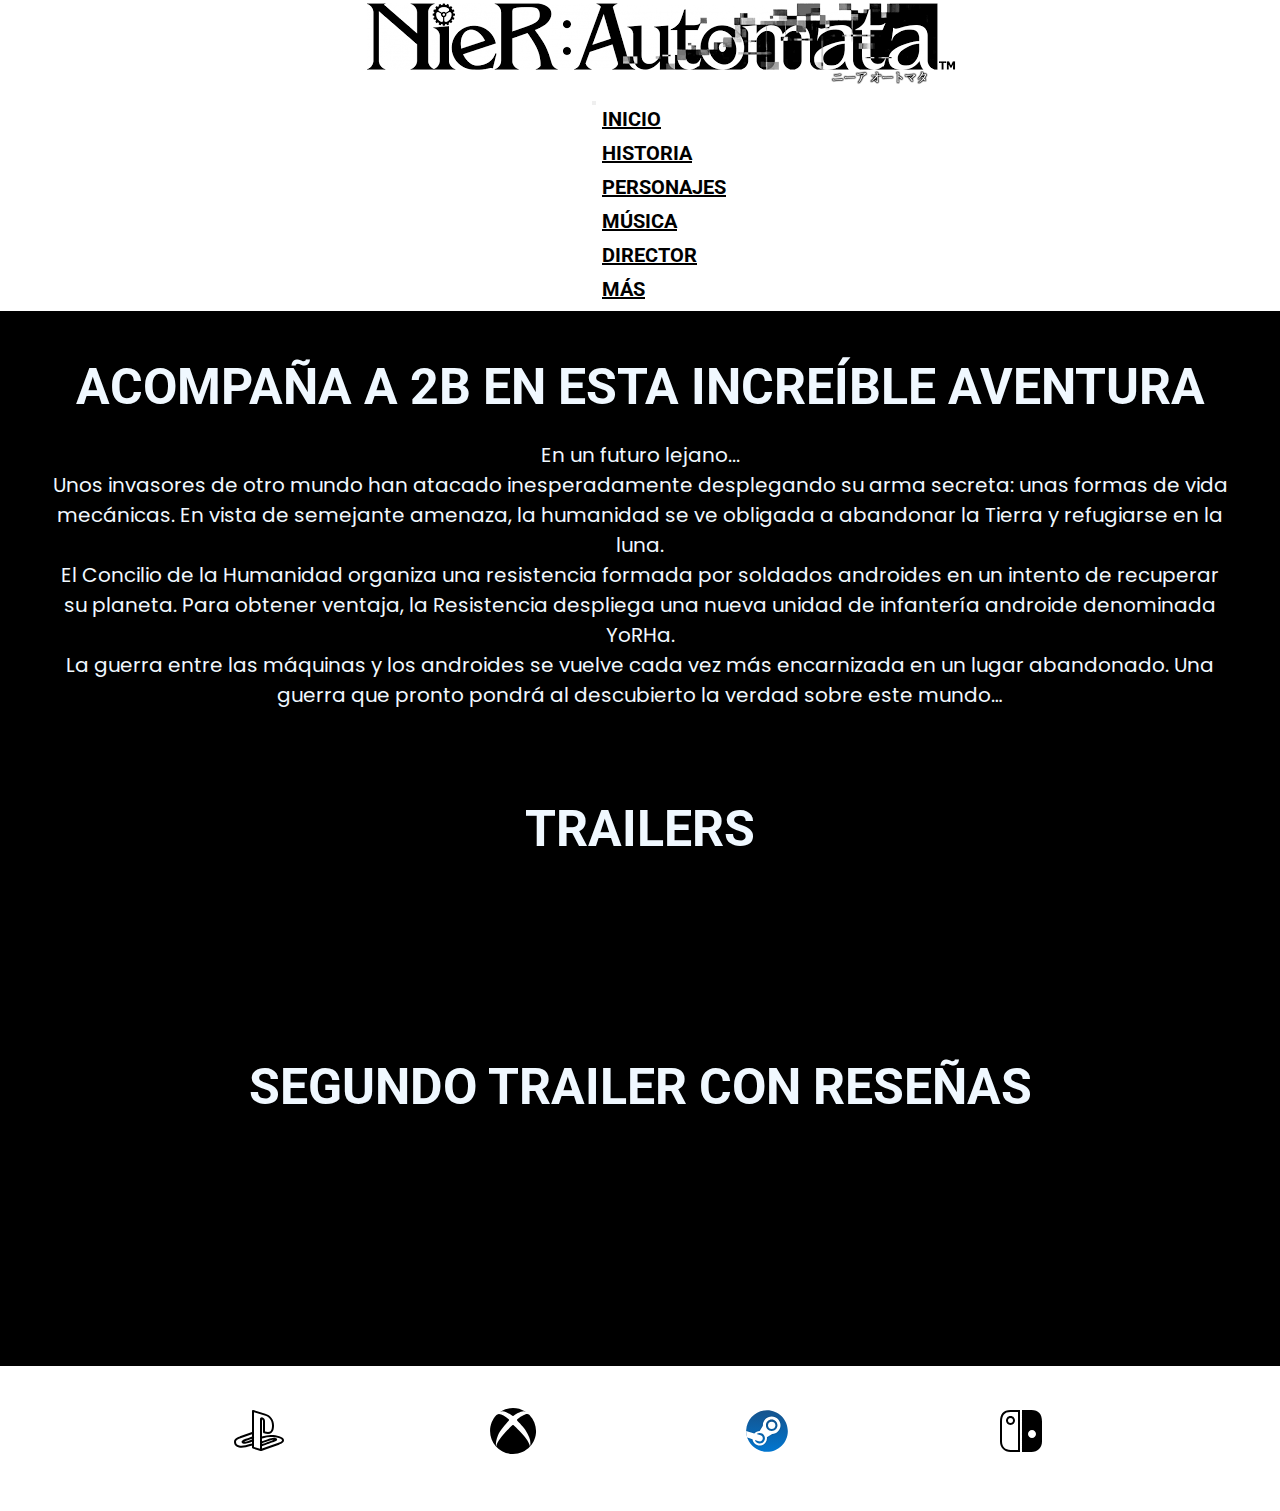
<file: index.html>
<!DOCTYPE html>
<html lang="en">

<head>
    <meta charset="UTF-8">
    <meta http-equiv="X-UA-Compatible" content="IE=edge">
    <meta name="viewport" content="width=device-width, initial-scale=1.0">
    <link href="https://cdn.jsdelivr.net/npm/bootstrap@5.3.0-alpha1/dist/css/bootstrap.min.css" rel="stylesheet"
        integrity="sha384-GLhlTQ8iRABdZLl6O3oVMWSktQOp6b7In1Zl3/Jr59b6EGGoI1aFkw7cmDA6j6gD" crossorigin="anonymous">
    <meta name="keywords" content="nier automata, nier, trailer nier, trailer niet automata, nier: automata">
    <meta name="description" content="Mira el trailer del juego nier: atuomata">
    <link rel="stylesheet" href="./css/estilos.css">
    <title>Index</title>
</head>

<body>
    <div class="grilla-index">
        <header class="nier">

            <div>
                <img class="logo" src="./img/nier-logo.png" alt="Nier automata">
            </div>

            <nav class="navbar navbar-expand-lg  nav-color">

                <div class="container-fluid">
                    <button class="navbar-toggler" type="button" data-bs-toggle="collapse" data-bs-target="#navbarNav"
                        aria-controls="navbarNav" aria-expanded="false" aria-label="Toggle navigation">
                        <span class="navbar-toggler-icon"></span>
                    </button>
                    <div class="collapse navbar-collapse" id="navbarNav">
                        <ul class="navbar-nav ">
                            <li class="nav-item ">
                                <a class="nav-link active" href="index.html">INICIO</a>
                            </li>
                            <li class="nav-item">
                                <a class="nav-link active" href="./secciones/historia.html">HISTORIA</a>
                            </li>
                            <li class="nav-item">
                                <a class="nav-link active" href="./secciones/personajes.html">PERSONAJES</a>
                            </li>
                            <li class="nav-item">
                                <a class="nav-link active" href="./secciones/musica.html">MÚSICA</a>
                            </li>
                            <li class="nav-item">
                                <a class="nav-link active" href="./secciones/director.html">DIRECTOR</a>
                            </li>
                            <li class="nav-item">
                                <a class="nav-link active" href="./secciones/mas.html">MÁS</a>
                            </li>
                        </ul>
                    </div>
                </div>
            </nav>
        </header>

        <main class="contenido-index">
            <div>
                <article>
                    <h1>
                        Acompaña a 2B en esta increíble aventura
                    </h1>
                    <p>En un futuro lejano...</p>
                    <p>Unos invasores de otro mundo han atacado inesperadamente desplegando su arma secreta: unas formas
                        de vida mecánicas. En vista de semejante amenaza, la humanidad se ve obligada a abandonar la
                        Tierra y refugiarse en la luna.</p>
                    <p>El Concilio de la Humanidad organiza una resistencia formada por soldados androides en un intento
                        de recuperar su planeta. Para obtener ventaja, la Resistencia despliega una nueva unidad de
                        infantería androide denominada YoRHa.</p>
                    <p>La guerra entre las máquinas y los androides se vuelve cada vez más encarnizada en un lugar
                        abandonado. Una guerra que pronto pondrá al descubierto la verdad sobre este mundo…</>
                </article>
            </div>
        </main>


        <!-- trailer lansamiento -->
        <section class="trailer">
            <h2>TRAILERS</h2>
            <div class="ratio ratio-16x9">
                <iframe src="https://www.youtube.com/embed/ARHVKZ5K1b0" title="YouTube video player" frameborder="0"
                    allow="accelerometer; autoplay; clipboard-write; encrypted-media; gyroscope; picture-in-picture"
                    allowfullscreen class="img-thumbnail"></iframe>
            </div>

            <!-- trailer con reseñas -->
            <h2>Segundo trailer con reseñas</h2>
            <div class="ratio ratio-16x9">
                <iframe src="https://www.youtube.com/embed/ztmkM83iBMI" title="YouTube video player" frameborder="0"
                    allow="accelerometer; autoplay; clipboard-write; encrypted-media; gyroscope; picture-in-picture"
                    allowfullscreen class="img-thumbnail"></iframe>
            </div>
        </section>

        <!-- footer -->
        <footer>
            <div>
                <ul>
                    <!-- logo plays tation -->
                    <li>
                        <a href="https://store.playstation.com/es-gt/product/UP0082-CUSA04551_00-GOTYORHADIGITAL0"
                            target="_blank">
                            <img src="./img/play-station.svg" alt="logo play station">
                        </a>
                    </li>
                    <!-- logo xbox -->
                    <li>
                        <a href="https://www.xbox.com/es-AR/games/store/nierautomata-become-as-gods-edition/BPPZVT8BZ15N"
                            target="_blank">
                            <img src="./img/xbox.svg" alt="logo xbox, circulo con una X en el centro">
                        </a>
                    </li>
                    <!-- logo steam -->
                    <li>
                        <a href="https://store.steampowered.com/app/524220/NieRAutomata/" target="_blank">
                            <img src="./img/steam.svg" alt="Logo steam">
                        </a>
                    </li>
                    <!-- logo nintendo switch -->
                    <li>
                        <a href="https://www.nintendo.com/es-ar/store/products/nier-automata-the-end-of-yorha-edition-switch/"
                            target="_blank">
                            <img src="./img/nintendo-switch.svg" alt="Logo nintendo switch, forma de 2 joy con">
                        </a>
                    </li>
                </ul>
            </div>
        </footer>
        <script src="https://cdn.jsdelivr.net/npm/bootstrap@5.3.0-alpha1/dist/js/bootstrap.bundle.min.js"
            integrity="sha384-w76AqPfDkMBDXo30jS1Sgez6pr3x5MlQ1ZAGC+nuZB+EYdgRZgiwxhTBTkF7CXvN" crossorigin="anonymous">
        </script>
    </div>

</body>

</html>
</file>
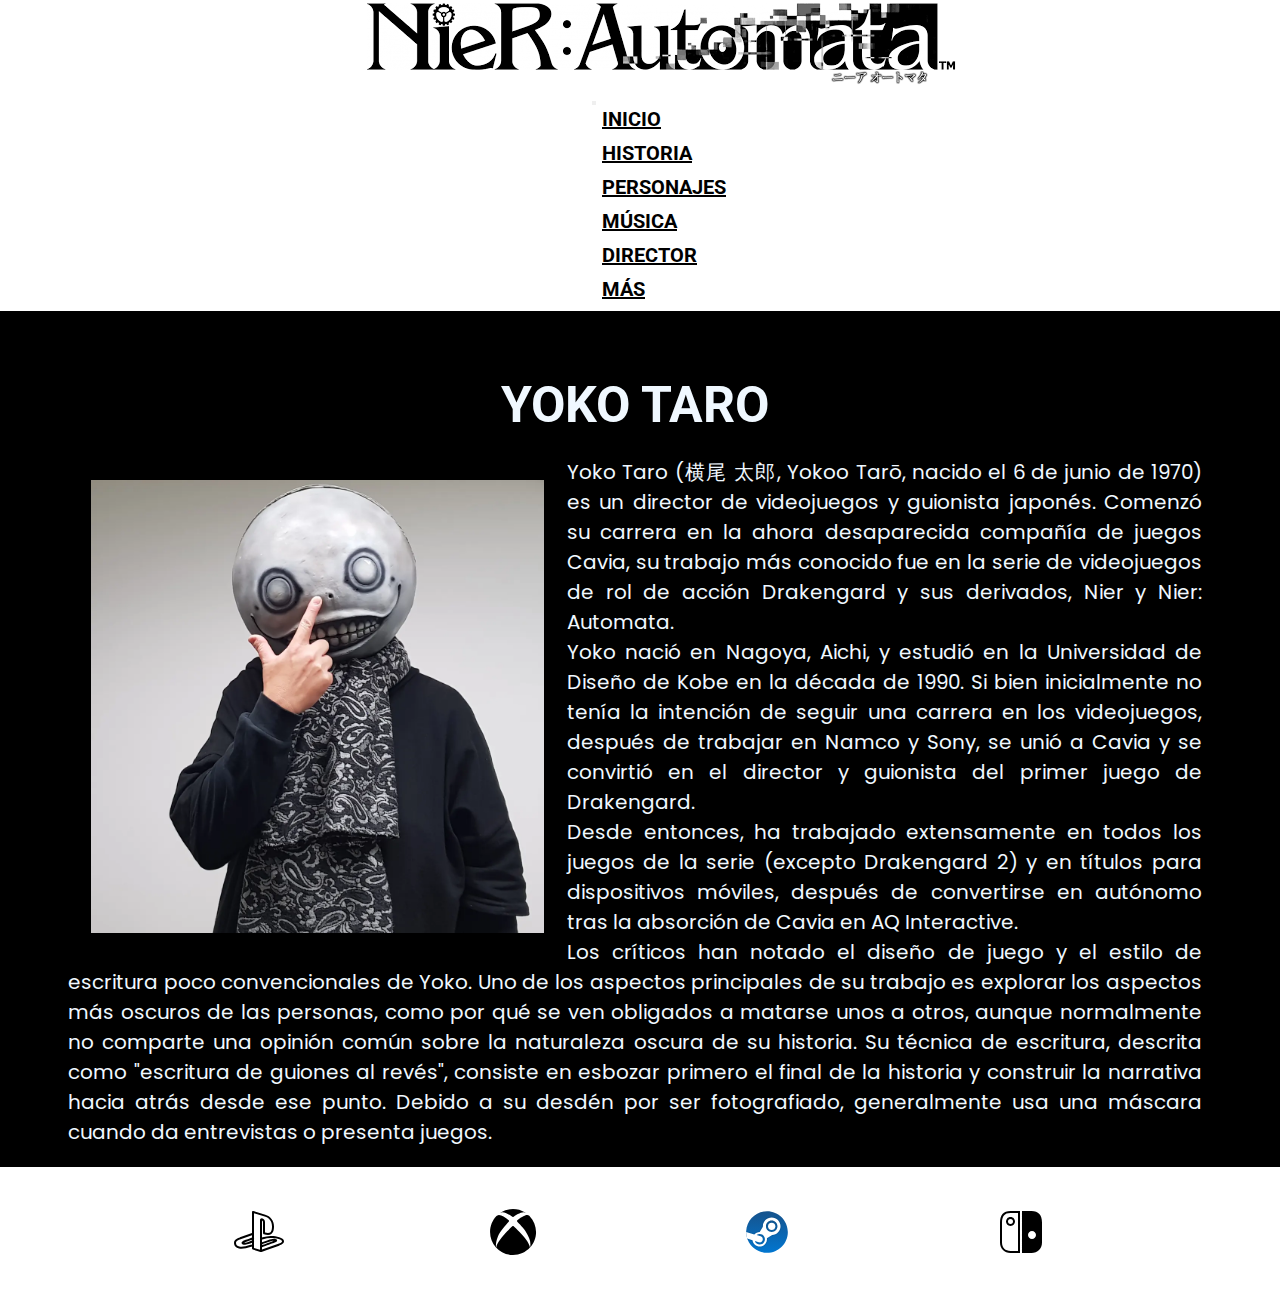
<file: secciones/director.html>
<!DOCTYPE html>
<html lang="en">

<head>
    <meta charset="UTF-8">
    <meta http-equiv="X-UA-Compatible" content="IE=edge">
    <meta name="viewport" content="width=device-width, initial-scale=1.0">
    <link href="https://cdn.jsdelivr.net/npm/bootstrap@5.3.0-alpha1/dist/css/bootstrap.min.css" rel="stylesheet"
        integrity="sha384-GLhlTQ8iRABdZLl6O3oVMWSktQOp6b7In1Zl3/Jr59b6EGGoI1aFkw7cmDA6j6gD" crossorigin="anonymous">
    <meta name="keywords" content="yoko taro, director nier, director nier automata, yoko">
    <meta name="description" content="Conoce más sobre el director Yoko Taro">
    <link rel="stylesheet" href="../css/estilos.css">
    <title>Director</title>
</head>

<body>
    <div class="grilla-director">
        <header class="nier">
            <div>
                <img class="logo" src="../img/nier-logo.png" alt="Nier automata">
            </div>
            <nav class="navbar navbar-expand-lg  nav-color">
                <div class="container-fluid">
                    <button class="navbar-toggler" type="button" data-bs-toggle="collapse" data-bs-target="#navbarNav"
                        aria-controls="navbarNav" aria-expanded="false" aria-label="Toggle navigation">
                        <span class="navbar-toggler-icon"></span>
                    </button>
                    <div class="collapse navbar-collapse" id="navbarNav">
                        <ul class="navbar-nav">
                            <li class="nav-item">
                                <a class="nav-link active" href="../index.html">INICIO</a>
                            </li>
                            <li class="nav-item">
                                <a class="nav-link active" href="./historia.html">HISTORIA</a>
                            </li>
                            <li class="nav-item">
                                <a class="nav-link active" href="./personajes.html">PERSONAJES</a>
                            </li>
                            <li class="nav-item">
                                <a class="nav-link active" href="./musica.html">MÚSICA</a>
                            </li>
                            <li class="nav-item">
                                <a class="nav-link active" href="./director.html">DIRECTOR</a>
                            </li>
                            <li class="nav-item">
                                <a class="nav-link active" href="./mas.html">MÁS</a>
                            </li>
                        </ul>
                    </div>
                </div>
            </nav>
        </header>

        <div class="director">
            <h1>Yoko Taro</h1>
            <div class="yoko">
                <img src="../img/yoko-taro.webp" alt="hombre con una mascara de forma esferica" class="img-thumbnail">
                <p>
                    Yoko Taro (横尾 太郎, Yokoo Tarō, nacido el 6 de junio de 1970) es un director de videojuegos y
                    guionista japonés. Comenzó su carrera en la ahora desaparecida compañía de juegos Cavia, su trabajo
                    más conocido fue en la serie de videojuegos de rol de acción Drakengard y sus derivados, Nier y
                    Nier: Automata.
                </p>
                <p>
                    Yoko nació en Nagoya, Aichi, y estudió en la Universidad de Diseño de Kobe en la
                    década de 1990. Si bien inicialmente no tenía la intención de seguir una carrera en los videojuegos,
                    después de trabajar en Namco y Sony, se unió a Cavia y se convirtió en el director y guionista del
                    primer juego de Drakengard.
                </p>
                <p>
                    Desde entonces, ha trabajado extensamente en todos los juegos de la
                    serie (excepto Drakengard 2) y en títulos para dispositivos móviles, después de convertirse en
                    autónomo tras la absorción de Cavia en AQ Interactive.
                </p>
                <p>
                    Los críticos han notado el diseño de juego y el estilo de escritura poco convencionales de Yoko. Uno
                    de los aspectos principales de su trabajo es explorar los aspectos más oscuros de las personas, como
                    por qué se ven obligados a matarse unos a otros, aunque normalmente no comparte una opinión común
                    sobre la naturaleza oscura de su historia. Su técnica de escritura, descrita como "escritura de
                    guiones al revés", consiste en esbozar primero el final de la historia y construir la narrativa
                    hacia atrás desde ese punto. Debido a su desdén por ser fotografiado, generalmente usa una máscara
                    cuando da entrevistas o presenta juegos.
                </p>
            </div>
        </div>

        <!-- footer -->
        <footer>
            <div>
                <ul>
                    <!-- logo plays tation -->
                    <li>
                        <a href="https://store.playstation.com/es-gt/product/UP0082-CUSA04551_00-GOTYORHADIGITAL0"
                            target="_blank">
                            <img src="../img/play-station.svg" alt="logo play station">
                        </a>
                    </li>
                    <!-- logo xbox -->
                    <li>
                        <a href="https://www.xbox.com/es-AR/games/store/nierautomata-become-as-gods-edition/BPPZVT8BZ15N"
                            target="_blank">
                            <img src="../img/xbox.svg" alt="logo xbox, circulo con una X en el centro">
                        </a>
                    </li>
                    <!-- logo steam -->
                    <li>
                        <a href="https://store.steampowered.com/app/524220/NieRAutomata/" target="_blank">
                            <img src="../img/steam.svg" alt="Logo steam">
                        </a>
                    </li>
                    <!-- logo nintendo switch -->
                    <li>
                        <a href="https://www.nintendo.com/es-ar/store/products/nier-automata-the-end-of-yorha-edition-switch/"
                            target="_blank">
                            <img src="../img/nintendo-switch.svg" alt="Logo nintendo switch, forma de 2 joy con">
                        </a>
                    </li>
                </ul>
            </div>
        </footer>
        <script src="https://cdn.jsdelivr.net/npm/bootstrap@5.3.0-alpha1/dist/js/bootstrap.bundle.min.js"
            integrity="sha384-w76AqPfDkMBDXo30jS1Sgez6pr3x5MlQ1ZAGC+nuZB+EYdgRZgiwxhTBTkF7CXvN" crossorigin="anonymous">
        </script>
    </div>
</body>

</html>
</file>
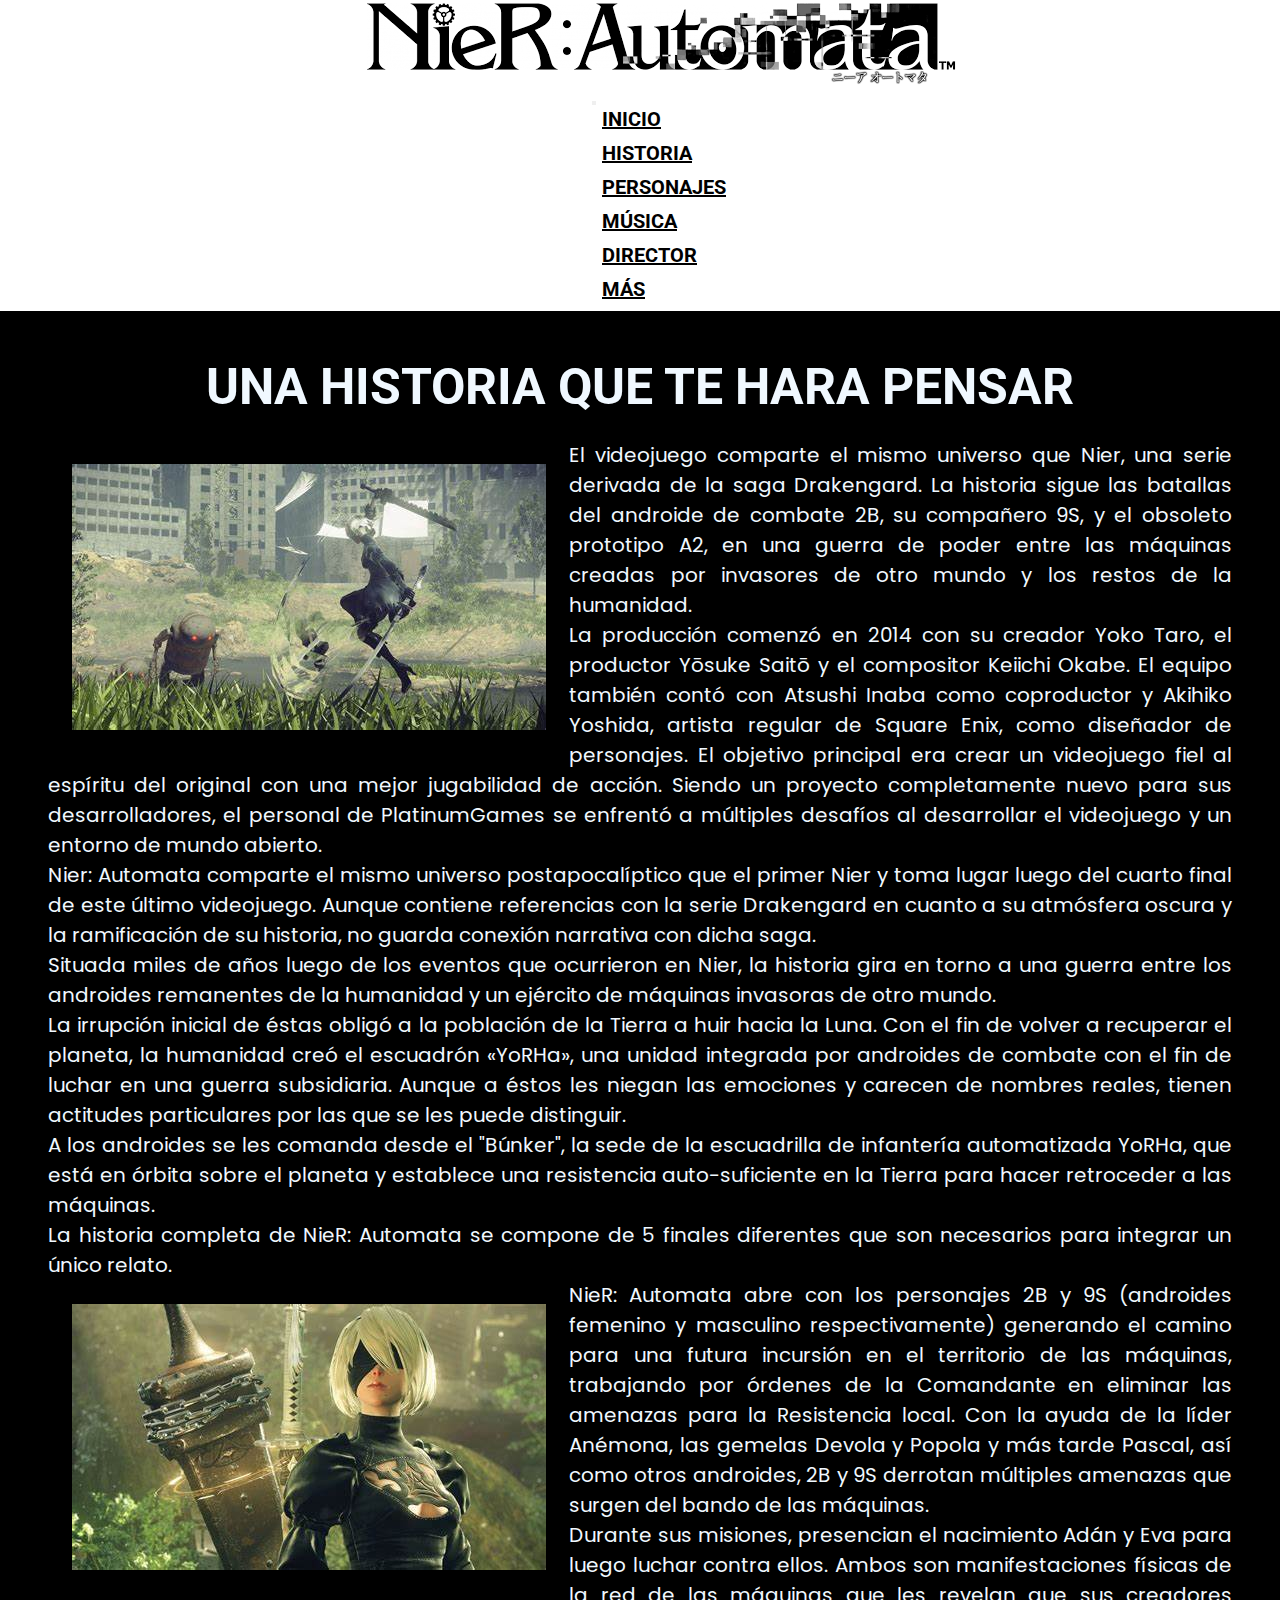
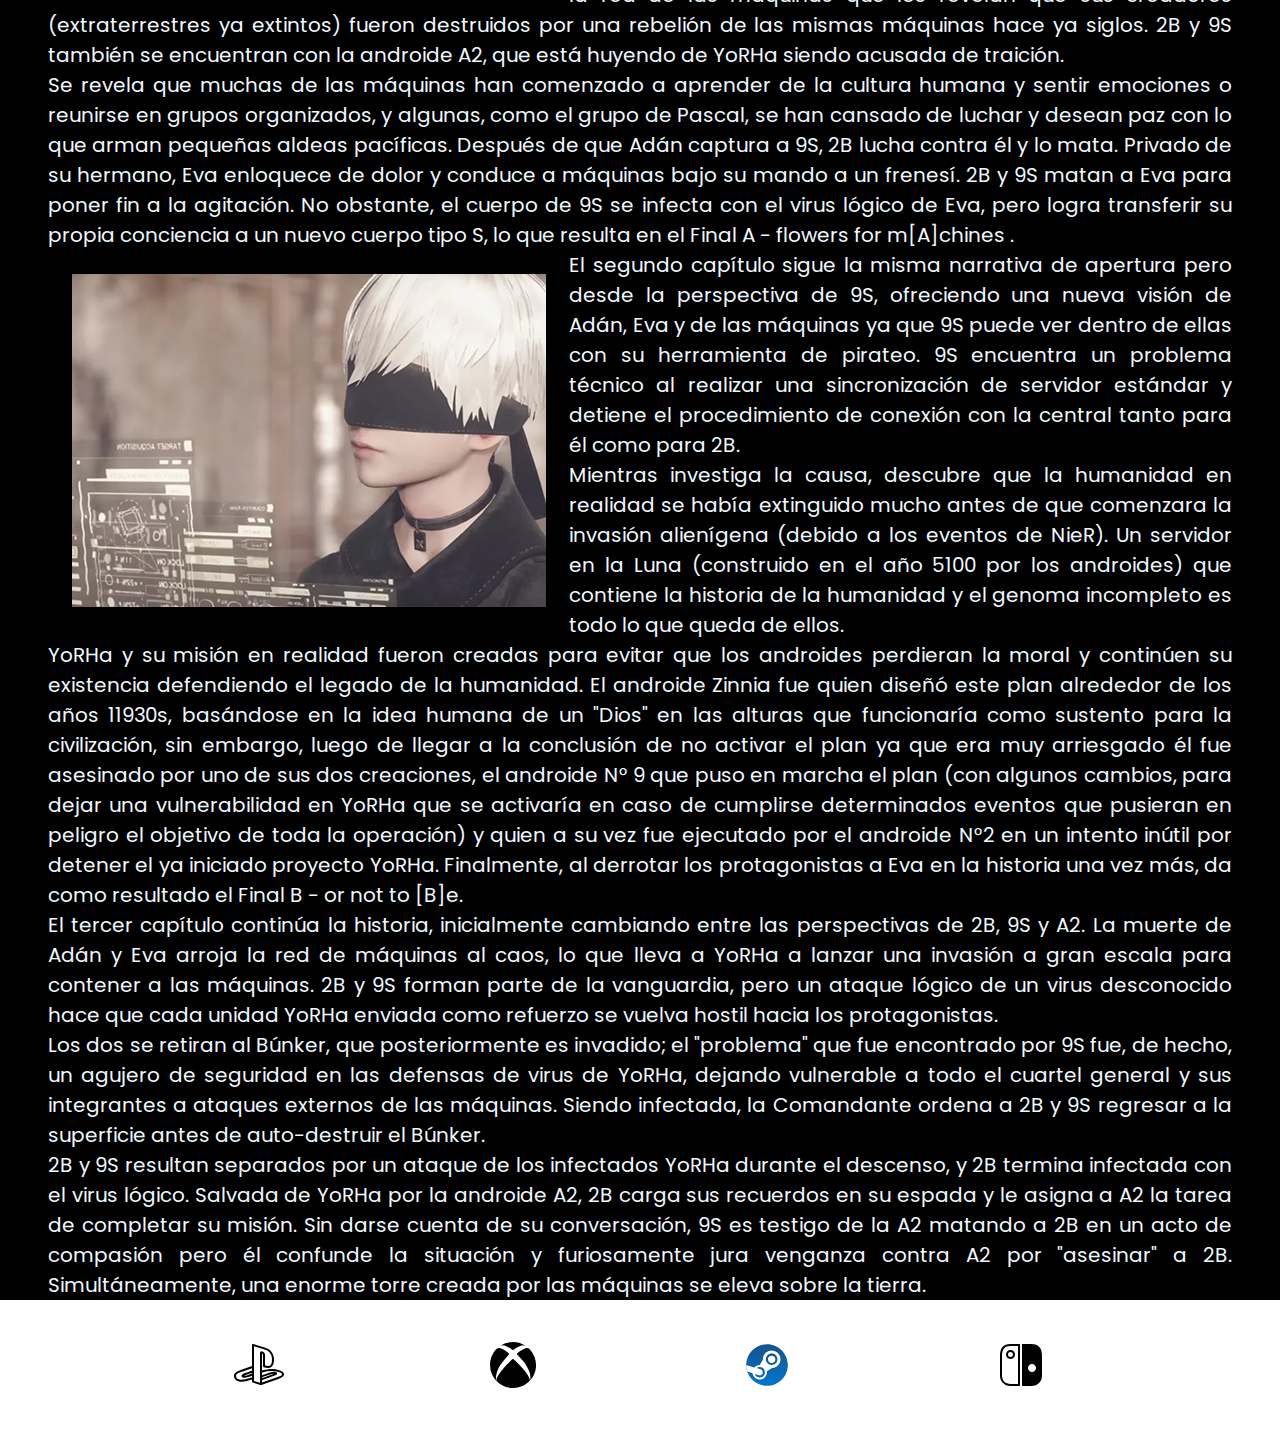
<file: secciones/historia.html>
<!DOCTYPE html>
<html lang="en">

<head>
    <meta charset="UTF-8">
    <meta http-equiv="X-UA-Compatible" content="IE=edge">
    <meta name="viewport" content="width=device-width, initial-scale=1.0">
    <link href="https://cdn.jsdelivr.net/npm/bootstrap@5.3.0-alpha1/dist/css/bootstrap.min.css" rel="stylesheet"
        integrity="sha384-GLhlTQ8iRABdZLl6O3oVMWSktQOp6b7In1Zl3/Jr59b6EGGoI1aFkw7cmDA6j6gD" crossorigin="anonymous">
    <meta name="keywords" content="nier automata, historia nier,">
    <meta name="description" content="Conoce más de la historia de nier">
    <link rel="stylesheet" href="../css/estilos.css">
    <title>Historia</title>
</head>

<body>
    <div class="grilla-historia">
        <header class="nier">
            <div>
                <img class="logo" src="../img/nier-logo.png" alt="Nier automata">
            </div>
            <nav class="navbar navbar-expand-lg  nav-color">
                <div class="container-fluid">
                    <button class="navbar-toggler" type="button" data-bs-toggle="collapse" data-bs-target="#navbarNav"
                        aria-controls="navbarNav" aria-expanded="false" aria-label="Toggle navigation">
                        <span class="navbar-toggler-icon"></span>
                    </button>
                    <div class="collapse navbar-collapse" id="navbarNav">
                        <ul class="navbar-nav">
                            <li class="nav-item">
                                <a class="nav-link active" href="../index.html">INICIO</a>
                            </li>
                            <li class="nav-item">
                                <a class="nav-link active" href="./historia.html">HISTORIA</a>
                            </li>
                            <li class="nav-item">
                                <a class="nav-link active" href="./personajes.html">PERSONAJES</a>
                            </li>
                            <li class="nav-item">
                                <a class="nav-link active" href="./musica.html">MÚSICA</a>
                            </li>
                            <li class="nav-item">
                                <a class="nav-link active" href="./director.html">DIRECTOR</a>
                            </li>
                            <li class="nav-item">
                                <a class="nav-link active" href="./mas.html">MÁS</a>
                            </li>
                        </ul>
                    </div>
                </div>
            </nav>
        </header>

        <main class="mainhistoria">
            <h1>
                Una historia que te hara pensar
            </h1>

            <section class="historia">
                <img src="../img/nier-automata.jpg" class="img-thumbnail" alt="">
                <p class="historialetras">
                    El videojuego comparte el mismo universo que Nier, una serie derivada de la saga Drakengard. La
                    historia sigue las batallas del androide de combate 2B, su compañero 9S, y el obsoleto prototipo
                    A2, en una guerra de poder entre las máquinas creadas por invasores de otro mundo y los restos de la
                    humanidad.
                </p>
                <p class="historialetras">
                    La producción comenzó en 2014 con su creador Yoko Taro, el productor Yōsuke Saitō y
                    el compositor Keiichi Okabe. El equipo también contó con Atsushi Inaba como coproductor y Akihiko
                    Yoshida, artista regular de Square Enix, como diseñador de personajes. El objetivo principal era
                    crear un videojuego fiel al espíritu del original con una mejor jugabilidad de acción. Siendo un
                    proyecto completamente nuevo para sus desarrolladores, el personal de PlatinumGames se enfrentó
                    a múltiples desafíos al desarrollar el videojuego y un entorno de mundo abierto.
                </p>

                <p class="historialetras">
                    Nier: Automata comparte el mismo universo postapocalíptico que el primer Nier y toma lugar luego
                    del cuarto final de este último videojuego. Aunque contiene referencias con la serie Drakengard en
                    cuanto a su atmósfera oscura y la ramificación de su historia, no guarda conexión narrativa con
                    dicha
                    saga.
                </p>
                <p>
                    Situada miles de años luego de los eventos que ocurrieron en Nier, la historia gira en torno a
                    una guerra entre los androides remanentes de la humanidad y un ejército de máquinas invasoras de
                    otro mundo.
                </p>
                <p class="historialetras">
                    La irrupción inicial de éstas obligó a la población de la Tierra a huir hacia la Luna. Con el
                    fin de volver a recuperar el planeta, la humanidad creó el escuadrón «YoRHa», una unidad integrada
                    por
                    androides de combate con el fin de luchar en una guerra subsidiaria. Aunque a éstos les niegan
                    las emociones y carecen de nombres reales, tienen actitudes particulares por las que se les puede
                    distinguir.
                </p>
                <p class="historialetras">
                    A los androides se les comanda desde el "Búnker", la sede de la escuadrilla de
                    infantería
                    automatizada YoRHa, que está en órbita sobre el planeta y establece una resistencia
                    auto-suficiente
                    en
                    la Tierra para hacer retroceder a las máquinas.
                </p>

                <p class="historialetras">
                    La historia completa de NieR: Automata se compone de 5 finales diferentes que son necesarios
                    para
                    integrar un único relato.
                </p>

                <img src="../img/nier-dosb.jpg" class="img-thumbnail" alt="">
                <p class="historialetras">
                    NieR: Automata abre con los personajes 2B y 9S (androides femenino y masculino respectivamente)
                    generando el camino para una futura incursión en el territorio de las máquinas, trabajando por
                    órdenes de la Comandante en eliminar las amenazas para la Resistencia local. Con la ayuda de la
                    líder Anémona, las gemelas Devola y Popola y más tarde Pascal, así como otros androides, 2B y 9S
                    derrotan múltiples amenazas que surgen del bando de las máquinas.
                </p>
                <p class="historialetras">
                    Durante sus misiones, presencian el nacimiento Adán y Eva para luego luchar contra ellos.
                    Ambos son manifestaciones físicas de la
                    red de las máquinas que les revelan que sus creadores (extraterrestres ya extintos) fueron
                    destruidos por una rebelión de las mismas máquinas hace ya siglos. 2B y 9S también se encuentran con
                    la
                    androide A2, que está huyendo de YoRHa siendo acusada de traición.
                </p>
                <p class="historialetras">
                    Se revela que muchas de las
                    máquinas han comenzado a aprender de la cultura humana y sentir emociones o reunirse en grupos
                    organizados, y algunas, como el grupo de Pascal, se han cansado de luchar y desean paz con lo
                    que arman pequeñas aldeas pacíficas. Después de que Adán captura a 9S, 2B lucha contra él y lo mata.
                    Privado de su hermano, Eva enloquece de dolor y conduce a máquinas bajo su mando a un frenesí.
                    2B y 9S matan a Eva para poner fin a la agitación. No obstante, el cuerpo de 9S se infecta con el
                    virus lógico de Eva, pero logra transferir su propia conciencia a un nuevo cuerpo tipo S, lo que
                    resulta en el Final A - flowers for m[A]chines .
                </p>

                <img src="../img/nine-s.jpg" class="img-thumbnail" alt="">
                <p class="historialetras">
                    El segundo capítulo sigue la misma narrativa de apertura pero desde la perspectiva de 9S,
                    ofreciendo una nueva visión de Adán, Eva y de las máquinas ya que 9S puede ver dentro de ellas con
                    su
                    herramienta de pirateo. 9S encuentra un problema técnico al realizar una sincronización de
                    servidor estándar y detiene el procedimiento de conexión con la central tanto para él como para 2B.
                </p>
                <p class="historialetras">
                    Mientras investiga la causa, descubre que la humanidad en realidad se había extinguido mucho antes
                    de que
                    comenzara la invasión alienígena (debido a los eventos de NieR). Un servidor en la Luna
                    (construido en el año 5100 por los androides) que contiene la historia de la humanidad y el genoma
                    incompleto es todo lo que queda de ellos.
                </p>
                <p class="historialetras">
                    YoRHa y su misión en realidad fueron creadas para evitar que los
                    androides perdieran la moral y continúen su existencia defendiendo el legado de la humanidad. El
                    androide Zinnia fue quien diseñó este plan alrededor de los años 11930s, basándose en la idea
                    humana de un "Dios" en las alturas que funcionaría como sustento para la civilización, sin embargo,
                    luego de llegar a la conclusión de no activar el plan ya que era muy arriesgado él fue asesinado por
                    uno de sus dos creaciones, el androide N° 9 que puso en marcha el plan (con algunos cambios, para
                    dejar una vulnerabilidad en YoRHa que se activaría en caso de cumplirse determinados eventos que
                    pusieran en peligro el objetivo de toda la operación) y quien a su vez fue ejecutado por el androide
                    N°2
                    en un intento inútil por detener el ya iniciado proyecto YoRHa. Finalmente, al derrotar los
                    protagonistas a Eva en la historia una vez más, da como resultado el Final B - or not to [B]e.
                </p>

                <p class="historialetras">
                    El tercer capítulo continúa la historia, inicialmente cambiando entre las perspectivas de 2B, 9S y
                    A2. La muerte de Adán y Eva arroja la red de máquinas al caos, lo que lleva a YoRHa a lanzar una
                    invasión a gran escala para contener a las máquinas. 2B y 9S forman parte de la vanguardia, pero un
                    ataque
                    lógico de un virus desconocido hace que cada unidad YoRHa enviada como refuerzo se vuelva hostil
                    hacia los
                    protagonistas.
                </p>
                <p class="historialetras">
                    Los dos se retiran al Búnker, que posteriormente es invadido; el "problema" que fue
                    encontrado por 9S fue, de hecho, un agujero de seguridad en las defensas de virus de YoRHa, dejando
                    vulnerable a todo el cuartel general y sus integrantes a ataques externos de las máquinas. Siendo
                    infectada, la Comandante ordena a 2B y 9S regresar a la superficie antes de auto-destruir el Búnker.
                </p>
                <p class="historialetras">
                    2B y 9S resultan separados por un ataque de los infectados YoRHa durante el descenso, y 2B termina
                    infectada con el virus lógico. Salvada de YoRHa por la androide A2, 2B carga sus recuerdos en su
                    espada y le asigna a A2 la tarea de completar su misión. Sin darse cuenta de su conversación, 9S es
                    testigo
                    de la A2 matando a 2B en un acto de compasión pero él confunde la situación y furiosamente jura
                    venganza contra A2 por "asesinar" a 2B. Simultáneamente, una enorme torre creada por las máquinas se
                    eleva
                    sobre la tierra.
                </p class="historialetras">
            </section>
        </main>

        <!-- footer -->
        <footer>
            <div>
                <ul>
                    <!-- logo plays tation -->
                    <li>
                        <a href="https://store.playstation.com/es-gt/product/UP0082-CUSA04551_00-GOTYORHADIGITAL0"
                            target="_blank">
                            <img src="../img/play-station.svg" alt="logo play station">
                        </a>
                    </li>
                    <!-- logo xbox -->
                    <li>
                        <a href="https://www.xbox.com/es-AR/games/store/nierautomata-become-as-gods-edition/BPPZVT8BZ15N"
                            target="_blank">
                            <img src="../img/xbox.svg" alt="logo xbox, circulo con una X en el centro">
                        </a>
                    </li>
                    <!-- logo steam -->
                    <li>
                        <a href="https://store.steampowered.com/app/524220/NieRAutomata/" target="_blank">
                            <img src="../img/steam.svg" alt="Logo steam">
                        </a>
                    </li>
                    <!-- logo nintendo switch -->
                    <li>
                        <a href="https://www.nintendo.com/es-ar/store/products/nier-automata-the-end-of-yorha-edition-switch/"
                            target="_blank">
                            <img src="../img/nintendo-switch.svg" alt="Logo nintendo switch, forma de 2 joy con">
                        </a>
                    </li>
                </ul>
            </div>
        </footer>
        <script src="https://cdn.jsdelivr.net/npm/bootstrap@5.3.0-alpha1/dist/js/bootstrap.bundle.min.js"
            integrity="sha384-w76AqPfDkMBDXo30jS1Sgez6pr3x5MlQ1ZAGC+nuZB+EYdgRZgiwxhTBTkF7CXvN" crossorigin="anonymous">
        </script>
    </div>
</body>

</html>
</file>
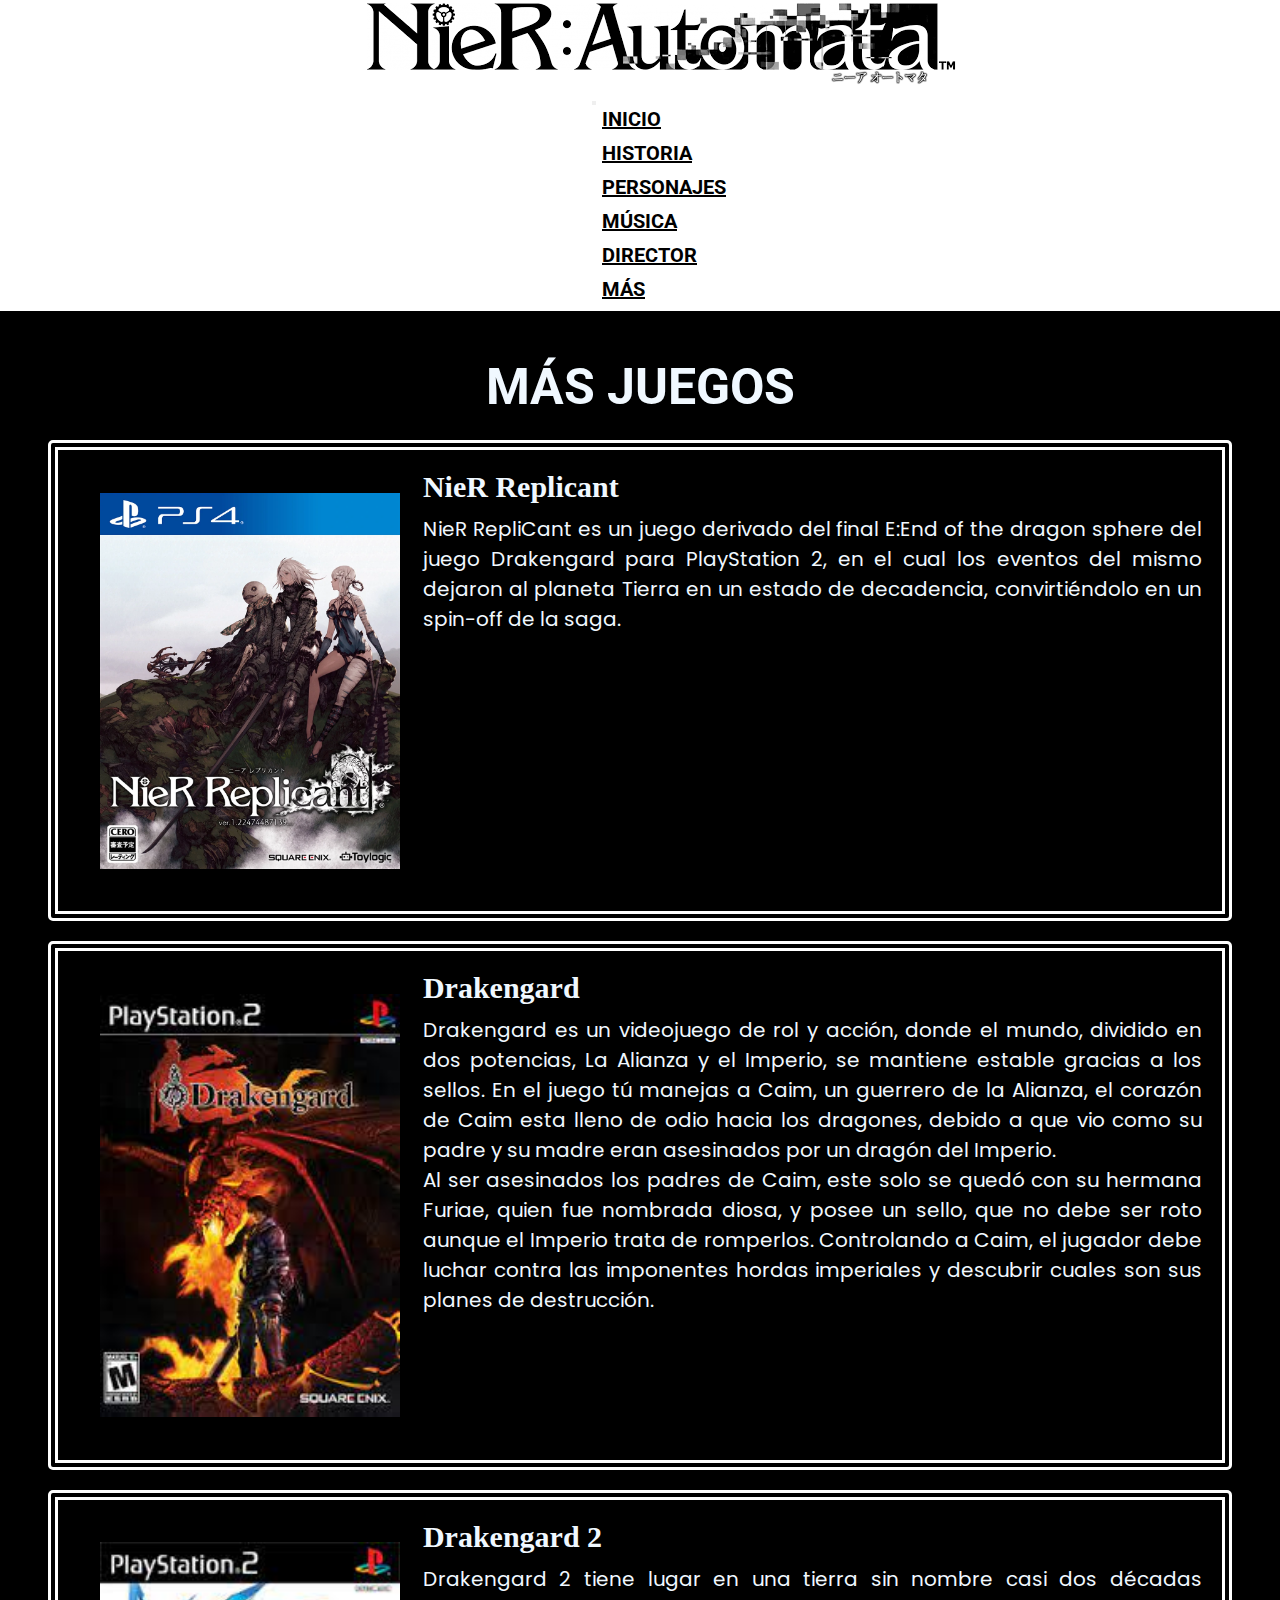
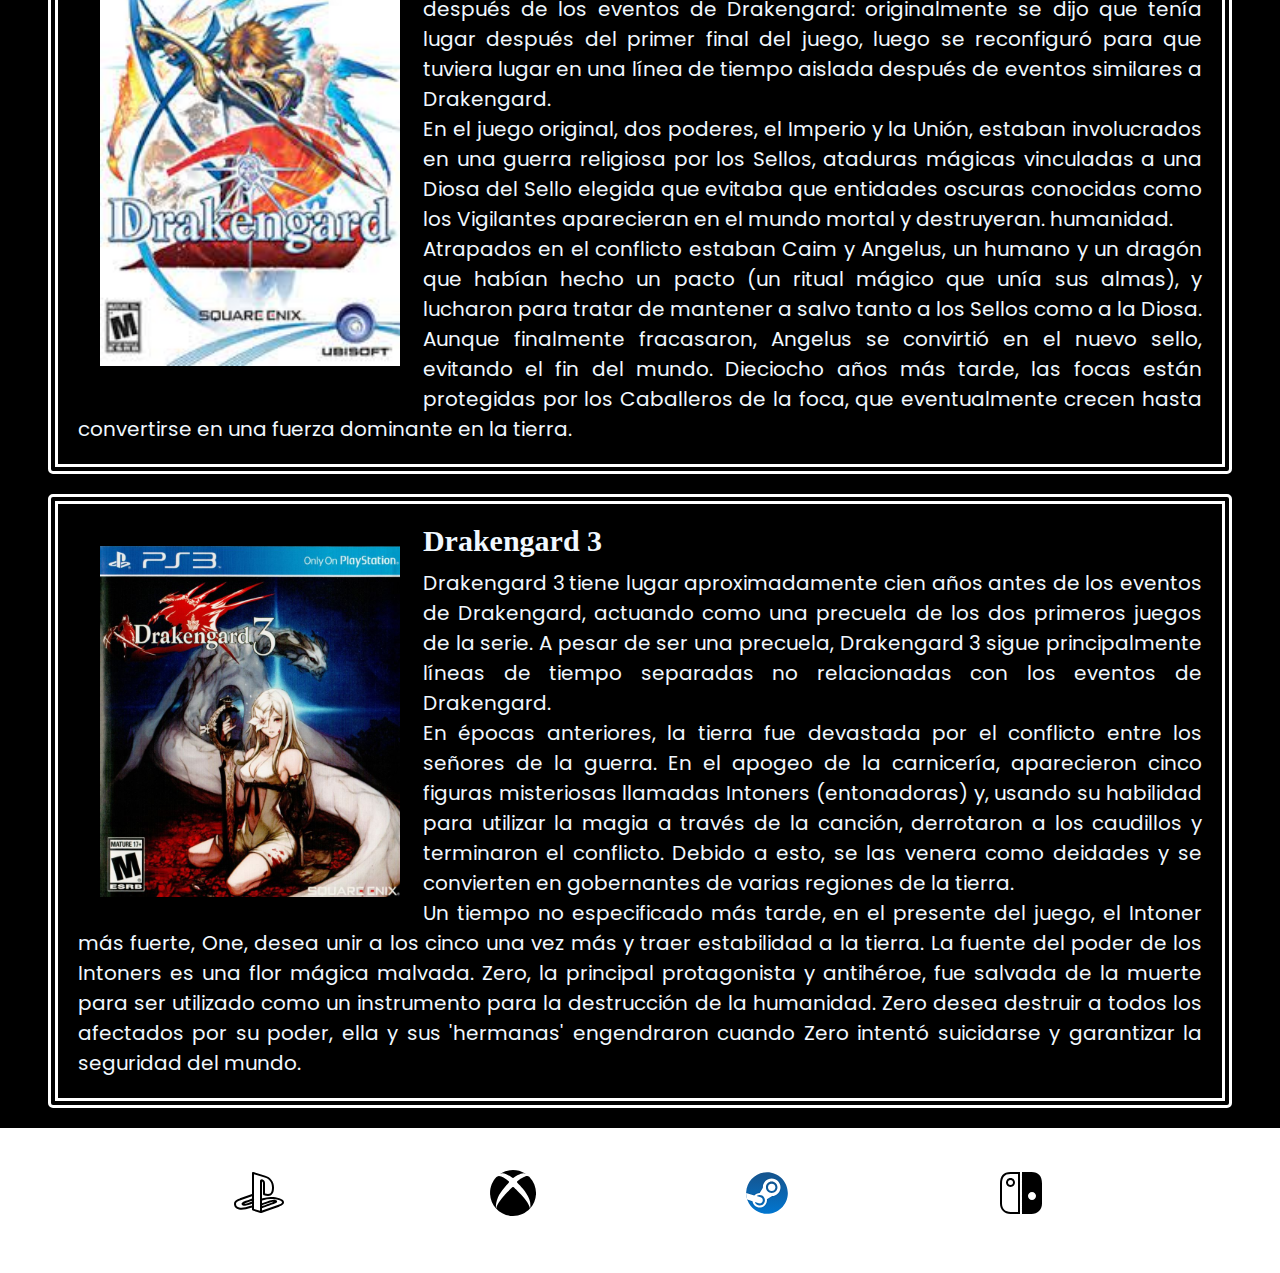
<file: secciones/mas.html>
<!DOCTYPE html>
<html lang="en">

<head>
    <meta charset="UTF-8">
    <meta http-equiv="X-UA-Compatible" content="IE=edge">
    <meta name="viewport" content="width=device-width, initial-scale=1.0">
    <link href="https://cdn.jsdelivr.net/npm/bootstrap@5.3.0-alpha1/dist/css/bootstrap.min.css" rel="stylesheet"
        integrity="sha384-GLhlTQ8iRABdZLl6O3oVMWSktQOp6b7In1Zl3/Jr59b6EGGoI1aFkw7cmDA6j6gD" crossorigin="anonymous">
    <meta name="keywords" content="nier replicant, drakengard, drakengard 2, drakengar 3, otros juegos de nier">
    <meta name="description" content="Otros juegos de la saga nier">
    <link rel="stylesheet" href="../css/estilos.css">
    <title>Mas</title>
</head>

<body>
    <div class="grilla-mas">
        <header class="nier">
            <div>
                <img class="logo" src="../img/nier-logo.png" alt="Nier automata">
            </div>
            <nav class="navbar navbar-expand-lg  nav-color">
                <div class="container-fluid">
                    <button class="navbar-toggler" type="button" data-bs-toggle="collapse" data-bs-target="#navbarNav"
                        aria-controls="navbarNav" aria-expanded="false" aria-label="Toggle navigation">
                        <span class="navbar-toggler-icon"></span>
                    </button>
                    <div class="collapse navbar-collapse" id="navbarNav">
                        <ul class="navbar-nav">
                            <li class="nav-item">
                                <a class="nav-link active" href="../index.html">INICIO</a>
                            </li>
                            <li class="nav-item">
                                <a class="nav-link active" href="./historia.html">HISTORIA</a>
                            </li>
                            <li class="nav-item">
                                <a class="nav-link active" href="./personajes.html">PERSONAJES</a>
                            </li>
                            <li class="nav-item">
                                <a class="nav-link active" href="./musica.html">MÚSICA</a>
                            </li>
                            <li class="nav-item">
                                <a class="nav-link active" href="./director.html">DIRECTOR</a>
                            </li>
                            <li class="nav-item">
                                <a class="nav-link active" href="./mas.html">MÁS</a>
                            </li>
                        </ul>
                    </div>
                </div>
            </nav>
        </header>

        <div class="mas">
            <h1>Más juegos</h1>
            <article>
                <div class="juegos">
                    <img src="../img/nier-replicant.webp"
                        alt="tapa del juego nier replicant que consite en 3 personas sentadas cada una sosteniendo un arma blanca">

                    <h2>NieR Replicant</h2>
                    <p>NieR RepliCant es un juego derivado del final E:End of the dragon sphere del juego Drakengard
                        para PlayStation 2, en el cual los eventos del mismo dejaron al planeta Tierra en un estado
                        de decadencia, convirtiéndolo en un spin-off de la saga.
                    </p>

                </div>
                <div class="juegos">
                    <img src="../img/drakengard.jpg" alt="">

                    <h2>Drakengard</h2>
                    <p>Drakengard es un videojuego de rol y acción, donde el mundo, dividido en dos potencias, La
                        Alianza y el Imperio, se mantiene estable gracias a los sellos. En el juego tú manejas a
                        Caim, un guerrero de la Alianza, el corazón de Caim esta lleno de odio hacia los dragones,
                        debido a que vio como su padre y su madre eran asesinados por un dragón del Imperio.
                    </p>
                    <p>
                        Al ser asesinados los padres de Caim, este solo se quedó con su hermana Furiae, quien fue
                        nombrada
                        diosa, y posee un sello, que no debe ser roto aunque el Imperio trata de romperlos.
                        Controlando a Caim, el jugador debe luchar contra las imponentes hordas imperiales y
                        descubrir cuales son sus planes de destrucción.
                    </p>

                </div>
                <div class="juegos">
                    <img src="../img/drakengard-dos.jpg"
                        alt="portada del juego drakengard 2 que tiene una persona sosteniendo una espada">

                    <h2>Drakengard 2</h2>
                    <p>Drakengard 2 tiene lugar en una tierra sin nombre casi dos décadas después de los eventos de
                        Drakengard: originalmente se dijo que tenía lugar después del primer final del juego, luego
                        se reconfiguró para que tuviera lugar en una línea de tiempo aislada después de eventos
                        similares a Drakengard.
                    </p>
                    <p>
                        En el juego original, dos poderes, el Imperio y la Unión, estaban
                        involucrados en una guerra religiosa por los Sellos, ataduras mágicas vinculadas a una Diosa
                        del Sello elegida que evitaba que entidades oscuras conocidas como los Vigilantes
                        aparecieran en el mundo mortal y destruyeran. humanidad.
                    </p>
                    <p>
                        Atrapados en el conflicto estaban
                        Caim y Angelus, un humano y un dragón que habían hecho un pacto (un ritual mágico que unía
                        sus almas), y lucharon para tratar de mantener a salvo tanto a los Sellos como a la Diosa.
                        Aunque finalmente fracasaron, Angelus se convirtió en el nuevo sello, evitando el fin del
                        mundo. Dieciocho años más tarde, las focas están protegidas por los Caballeros de la foca,
                        que eventualmente crecen hasta convertirse en una fuerza dominante en la tierra.
                    </p>

                </div>
                <div class="juegos">
                    <img src="../img/drakengard-tres.jpg"
                        alt="portada del juego drakengard tiene una mujer de pelo blanco sentada sosteniendo una espada con un dragon en el fondo">

                    <h2>Drakengard 3</h2>
                    <p>Drakengard 3 tiene lugar aproximadamente cien años antes de los eventos de Drakengard,
                        actuando como una precuela de los dos primeros juegos de la serie. A pesar de ser una
                        precuela, Drakengard 3 sigue principalmente líneas de tiempo separadas no relacionadas con
                        los eventos de Drakengard.
                    </p>
                    <p>
                        En épocas anteriores, la tierra fue devastada por el conflicto
                        entre los señores de la guerra. En el apogeo de la carnicería, aparecieron cinco figuras
                        misteriosas llamadas Intoners (entonadoras) y, usando su habilidad para utilizar la magia a
                        través de la canción, derrotaron a los caudillos y terminaron el conflicto.
                        Debido a esto, se las venera como deidades y se convierten en gobernantes de varias regiones de
                        la tierra.
                    </p>
                    <p>
                        Un tiempo no especificado más tarde, en el presente del juego, el Intoner más fuerte, One,
                        desea unir a los cinco una vez más y traer estabilidad a la tierra. La fuente del poder de
                        los Intoners es una flor mágica malvada. Zero, la principal protagonista y antihéroe, fue
                        salvada de la muerte para ser utilizado como un instrumento para la destrucción de la
                        humanidad. Zero desea destruir a todos los afectados por su poder, ella y sus 'hermanas'
                        engendraron cuando Zero intentó suicidarse y garantizar la seguridad del mundo.
                    </p>

                </div>
            </article>
        </div>

        <!-- footer -->
        <footer>
            <div>
                <ul>
                    <!-- logo plays tation -->
                    <li>
                        <a href="https://store.playstation.com/es-gt/product/UP0082-CUSA04551_00-GOTYORHADIGITAL0"
                            target="_blank">
                            <img src="../img/play-station.svg" alt="logo play station">
                        </a>
                    </li>
                    <!-- logo xbox -->
                    <li>
                        <a href="https://www.xbox.com/es-AR/games/store/nierautomata-become-as-gods-edition/BPPZVT8BZ15N"
                            target="_blank">
                            <img src="../img/xbox.svg" alt="logo xbox, circulo con una X en el centro">
                        </a>
                    </li>
                    <!-- logo steam -->
                    <li>
                        <a href="https://store.steampowered.com/app/524220/NieRAutomata/" target="_blank">
                            <img src="../img/steam.svg" alt="Logo steam">
                        </a>
                    </li>
                    <!-- logo nintendo switch -->
                    <li>
                        <a href="https://www.nintendo.com/es-ar/store/products/nier-automata-the-end-of-yorha-edition-switch/"
                            target="_blank">
                            <img src="../img/nintendo-switch.svg" alt="Logo nintendo switch, forma de 2 joy con">
                        </a>
                    </li>
                </ul>
            </div>
        </footer>
        <script src="https://cdn.jsdelivr.net/npm/bootstrap@5.3.0-alpha1/dist/js/bootstrap.bundle.min.js"
            integrity="sha384-w76AqPfDkMBDXo30jS1Sgez6pr3x5MlQ1ZAGC+nuZB+EYdgRZgiwxhTBTkF7CXvN" crossorigin="anonymous">
        </script>
    </div>
</body>

</html>
</file>
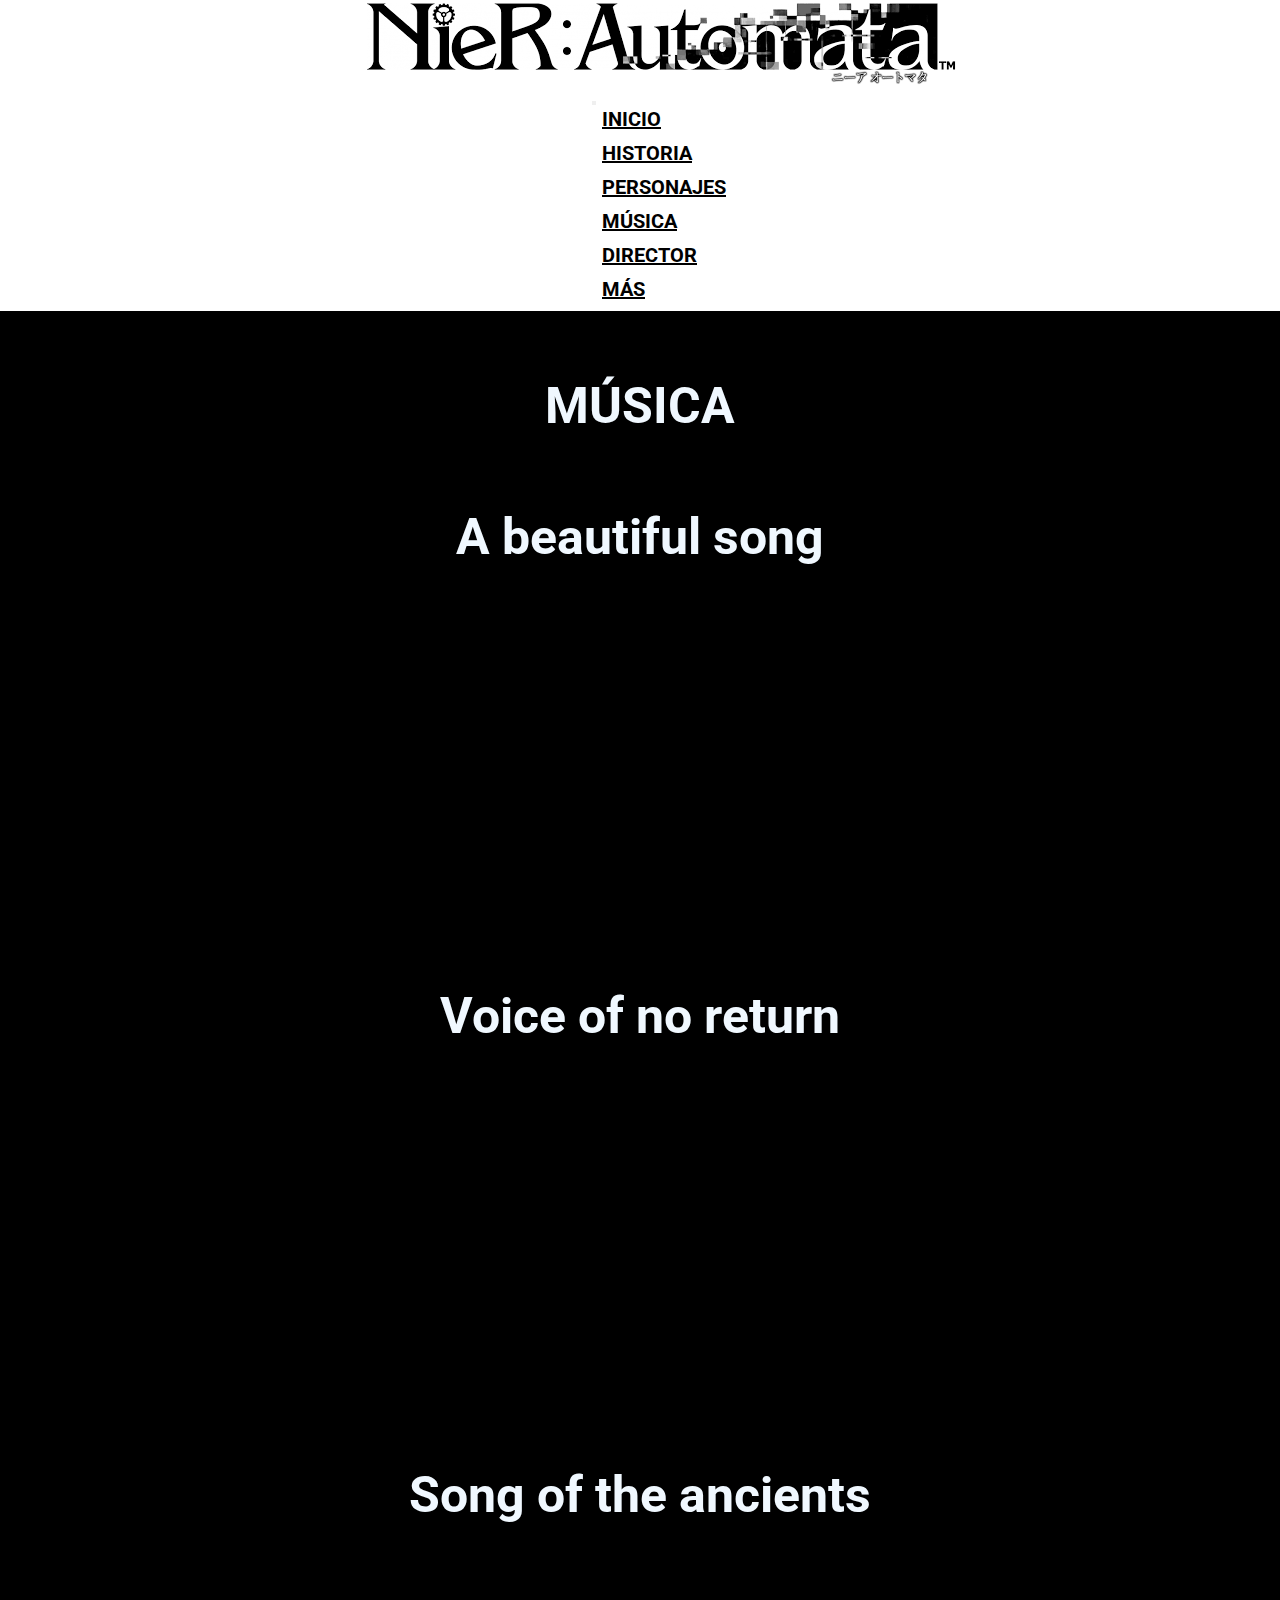
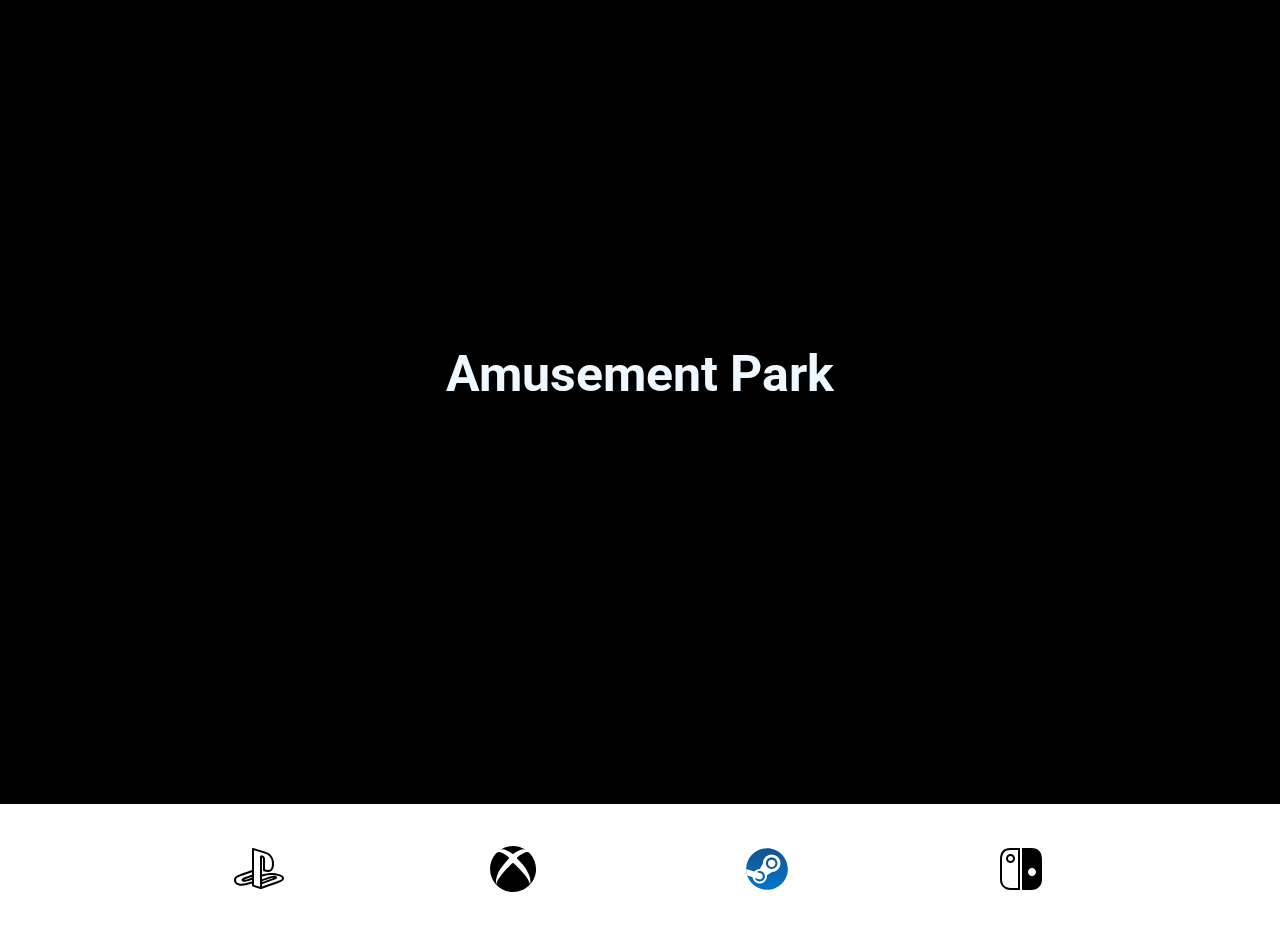
<file: secciones/musica.html>
<!DOCTYPE html>
<html lang="en">

<head>
    <meta charset="UTF-8">
    <meta http-equiv="X-UA-Compatible" content="IE=edge">
    <meta name="viewport" content="width=device-width, initial-scale=1.0">
    <link href="https://cdn.jsdelivr.net/npm/bootstrap@5.3.0-alpha1/dist/css/bootstrap.min.css" rel="stylesheet"
        integrity="sha384-GLhlTQ8iRABdZLl6O3oVMWSktQOp6b7In1Zl3/Jr59b6EGGoI1aFkw7cmDA6j6gD" crossorigin="anonymous">
    <meta name="keywords"
        content="musica nier:automata, ost, A beautiful song, Voice of no return, Song of the ancients, Amusement Park">
    <meta name="description" content="Escucha los mejores temas del ost de nier:automata">
    <link rel="stylesheet" href="../css/estilos.css">
    <title>Musica</title>
</head>

<body>
    <div class="grilla-musica">
        <header class="nier">
            <div>
                <img class="logo" src="../img/nier-logo.png" alt="Nier automata">
            </div>
            <nav class="navbar navbar-expand-lg  nav-color">
                <div class="container-fluid">
                    <button class="navbar-toggler" type="button" data-bs-toggle="collapse" data-bs-target="#navbarNav"
                        aria-controls="navbarNav" aria-expanded="false" aria-label="Toggle navigation">
                        <span class="navbar-toggler-icon"></span>
                    </button>
                    <div class="collapse navbar-collapse" id="navbarNav">
                        <ul class="navbar-nav">
                            <li class="nav-item">
                                <a class="nav-link active" href="../index.html">INICIO</a>
                            </li>
                            <li class="nav-item">
                                <a class="nav-link active" href="./historia.html">HISTORIA</a>
                            </li>
                            <li class="nav-item">
                                <a class="nav-link active" href="./personajes.html">PERSONAJES</a>
                            </li>
                            <li class="nav-item">
                                <a class="nav-link active" href="./musica.html">MÚSICA</a>
                            </li>
                            <li class="nav-item">
                                <a class="nav-link active" href="./director.html">DIRECTOR</a>
                            </li>
                            <li class="nav-item">
                                <a class="nav-link active" href="./mas.html">MÁS</a>
                            </li>
                        </ul>
                    </div>
                </div>
            </nav>
        </header>

        <!-- contenido -->
        <div class="musica-body">
            <h1>Música</h1>

            <article class="videos">
                <h2>A beautiful song</h2>
                <div class="ratio ratio-16x9 musica">
                    <iframe width="560" height="315" src="https://www.youtube.com/embed/l9QYR6kxWQQ"
                        title="YouTube video player" frameborder="0"
                        allow="accelerometer; autoplay; clipboard-write; encrypted-media; gyroscope; picture-in-picture"
                        allowfullscreen class="img-thumbnail"></iframe>
                </div>

                <h2>Voice of no return</h2>
                <div class="ratio ratio-16x9">
                    <iframe width="560" height="315" src="https://www.youtube.com/embed/ABvi5qegodY"
                        title="YouTube video player" frameborder="0"
                        allow="accelerometer; autoplay; clipboard-write; encrypted-media; gyroscope; picture-in-picture"
                        allowfullscreen class="img-thumbnail"></iframe>
                </div>

                <h2>Song of the ancients</h2>
                <div class="ratio ratio-16x9">
                    <iframe width="560" height="315" src="https://www.youtube.com/embed/WvYhY_IpAz0"
                        title="YouTube video player" frameborder="0"
                        allow="accelerometer; autoplay; clipboard-write; encrypted-media; gyroscope; picture-in-picture"
                        allowfullscreen class="img-thumbnail"></iframe>
                </div>

                <h2>Amusement Park</h2>
                <div class="ratio ratio-16x9">
                    <iframe width="560" height="315" src="https://www.youtube.com/embed/8jpJM6nc6fE"
                        title="YouTube video player" frameborder="0"
                        allow="accelerometer; autoplay; clipboard-write; encrypted-media; gyroscope; picture-in-picture"
                        allowfullscreen class="img-thumbnail"></iframe>
                </div>

            </article>
        </div>

        <!-- footer -->
        <footer>
            <div>
                <ul>
                    <!-- logo plays tation -->
                    <li>
                        <a href="https://store.playstation.com/es-gt/product/UP0082-CUSA04551_00-GOTYORHADIGITAL0"
                            target="_blank">
                            <img src="../img/play-station.svg" alt="logo play station">
                        </a>
                    </li>
                    <!-- logo xbox -->
                    <li>
                        <a href="https://www.xbox.com/es-AR/games/store/nierautomata-become-as-gods-edition/BPPZVT8BZ15N"
                            target="_blank">
                            <img src="../img/xbox.svg" alt="logo xbox, circulo con una X en el centro">
                        </a>
                    </li>
                    <!-- logo steam -->
                    <li>
                        <a href="https://store.steampowered.com/app/524220/NieRAutomata/" target="_blank">
                            <img src="../img/steam.svg" alt="Logo steam">
                        </a>
                    </li>
                    <!-- logo nintendo switch -->
                    <li>
                        <a href="https://www.nintendo.com/es-ar/store/products/nier-automata-the-end-of-yorha-edition-switch/"
                            target="_blank">
                            <img src="../img/nintendo-switch.svg" alt="Logo nintendo switch, forma de 2 joy con">
                        </a>
                    </li>
                </ul>
            </div>
        </footer>
        <script src="https://cdn.jsdelivr.net/npm/bootstrap@5.3.0-alpha1/dist/js/bootstrap.bundle.min.js"
            integrity="sha384-w76AqPfDkMBDXo30jS1Sgez6pr3x5MlQ1ZAGC+nuZB+EYdgRZgiwxhTBTkF7CXvN" crossorigin="anonymous">
        </script>
    </div>
</body>

</html>
</file>
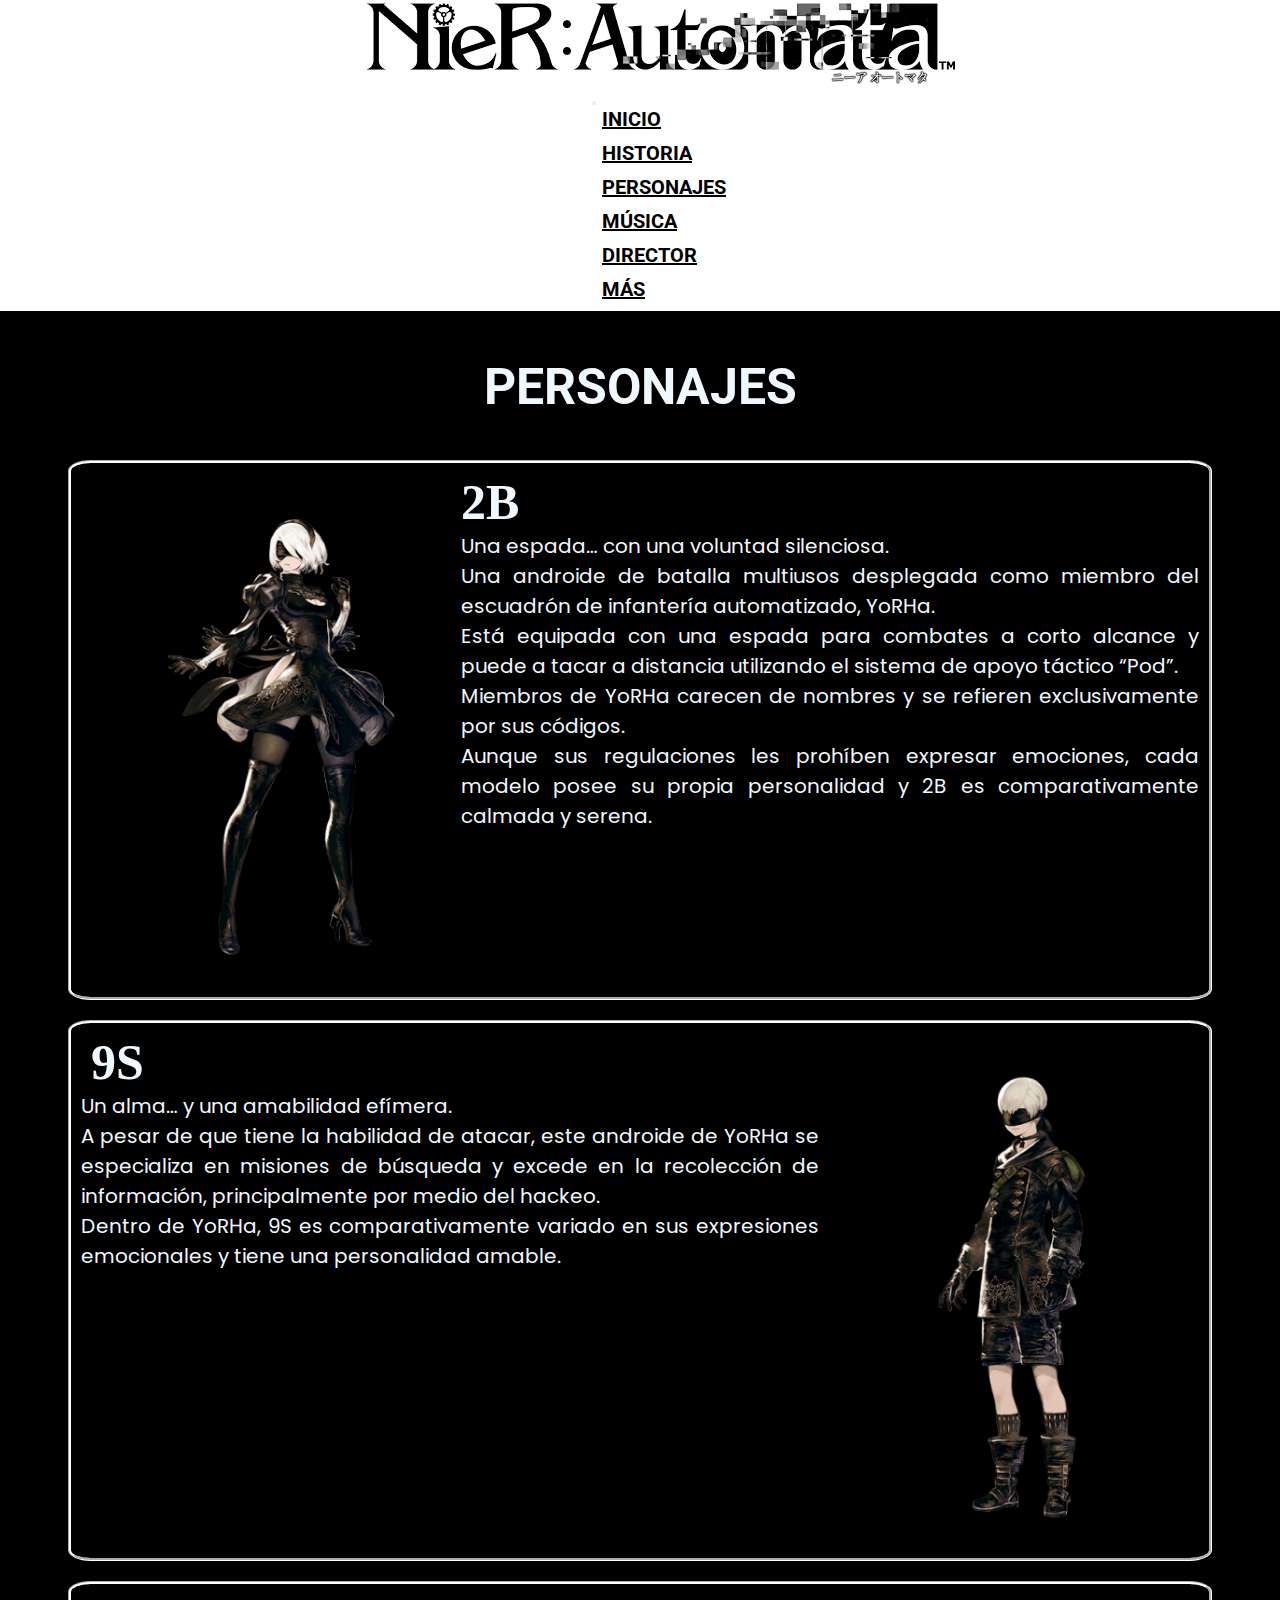
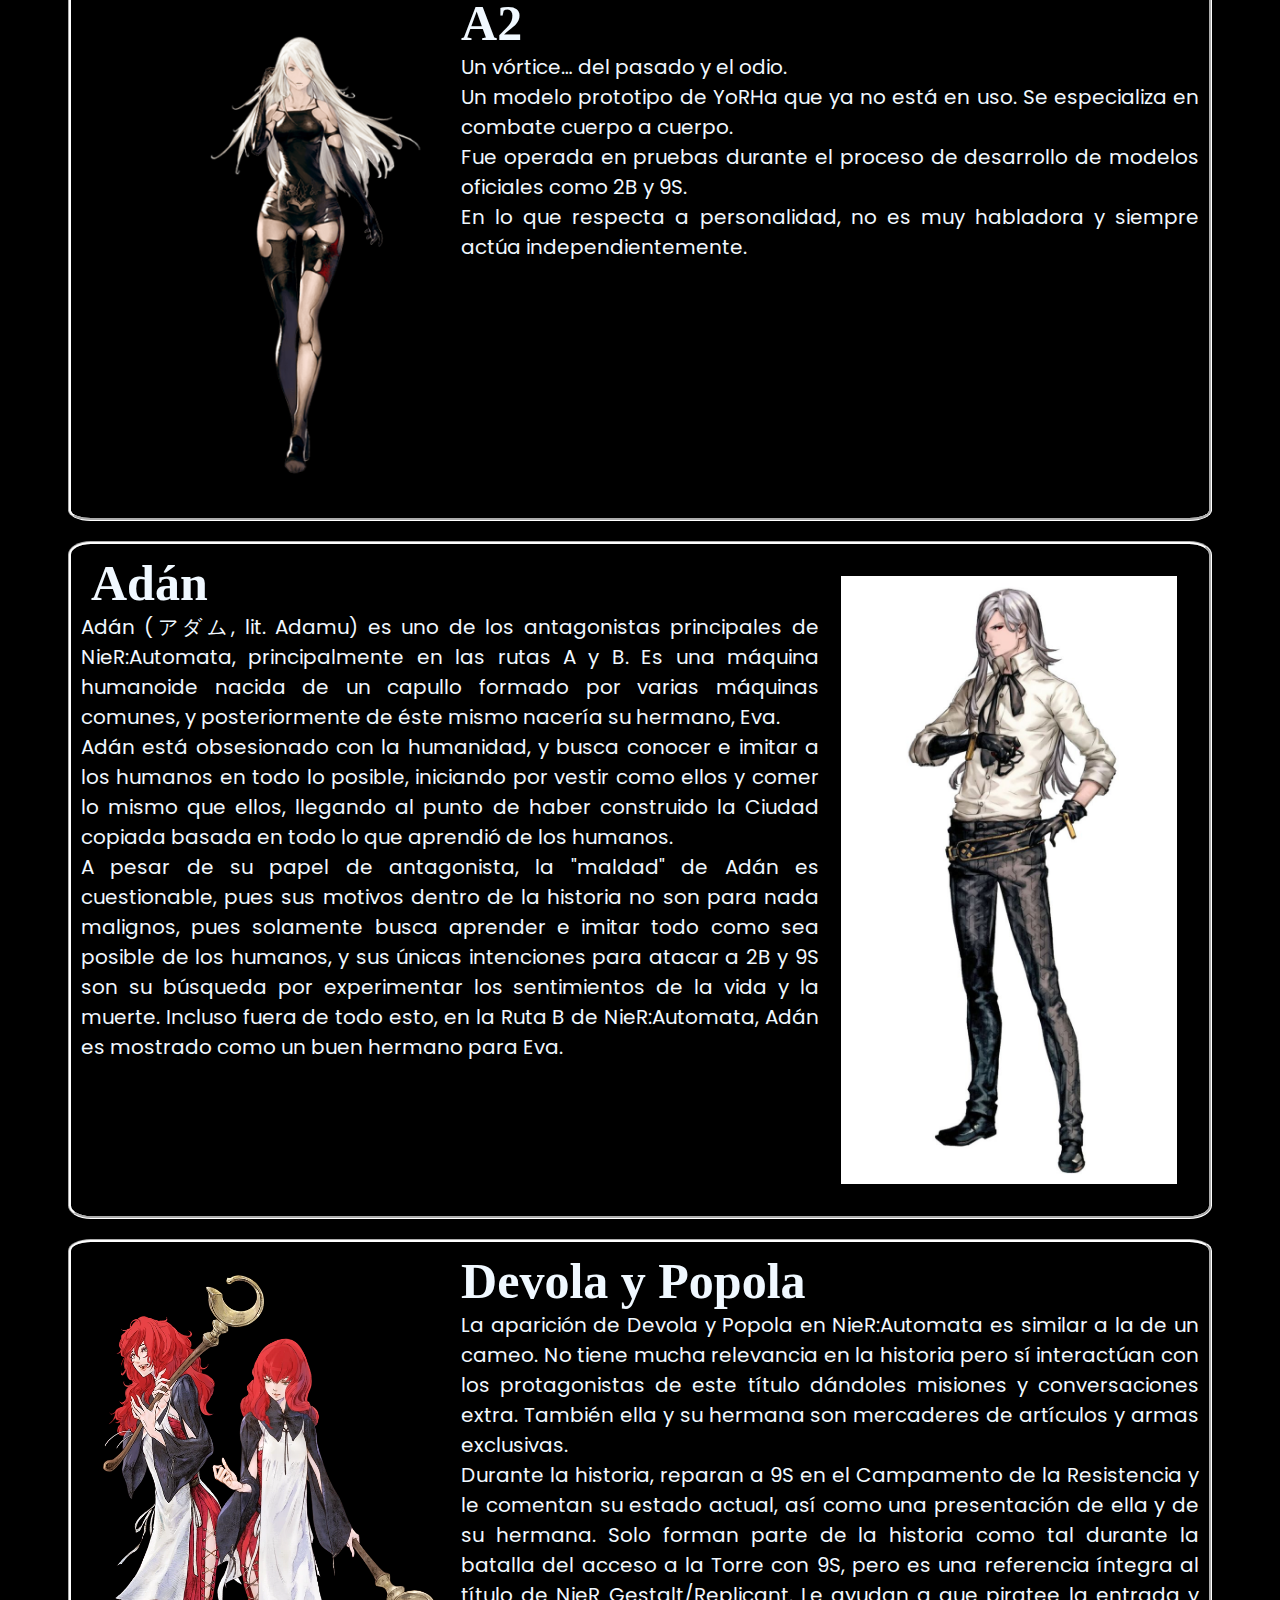
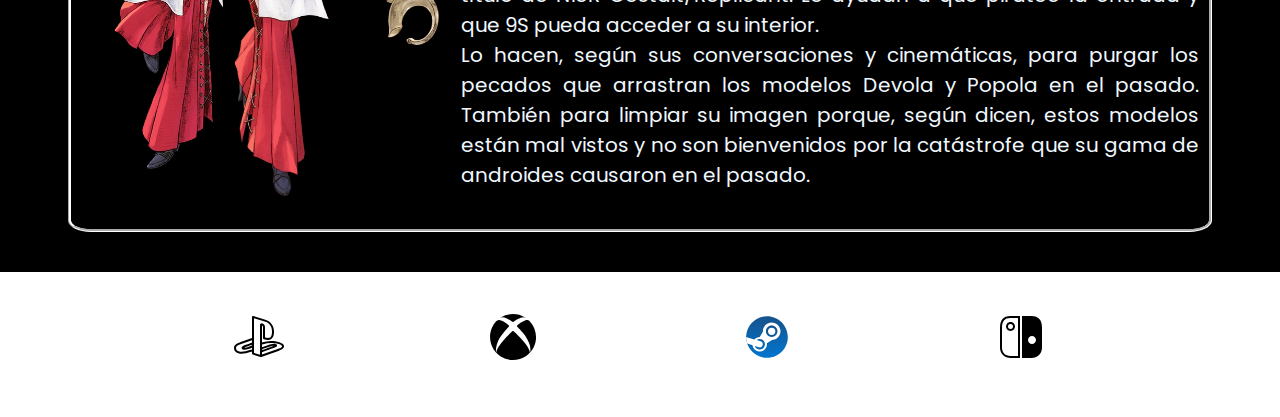
<file: secciones/personajes.html>
<!DOCTYPE html>
<html lang="en">

<head>
    <meta charset="UTF-8">
    <meta http-equiv="X-UA-Compatible" content="IE=edge">
    <meta name="viewport" content="width=device-width, initial-scale=1.0">
    <link href="https://cdn.jsdelivr.net/npm/bootstrap@5.3.0-alpha1/dist/css/bootstrap.min.css" rel="stylesheet"
        integrity="sha384-GLhlTQ8iRABdZLl6O3oVMWSktQOp6b7In1Zl3/Jr59b6EGGoI1aFkw7cmDA6j6gD" crossorigin="anonymous">
    <meta name="keywords" content="personajes nier: automata, 2B, 9S, A2">
    <meta name="description" content="Toda la información de los personajes del juego nier:automata">
    <link rel="stylesheet" href="../css/estilos.css">
    <title>Personajes</title>
</head>

<body>
    <div class="grilla-personajes">
        <header class="nier">
            <div>
                <img class="logo" src="../img/nier-logo.png" alt="Nier automata">
            </div>
            <nav class="navbar navbar-expand-lg  nav-color">
                <div class="container-fluid">
                    <button class="navbar-toggler" type="button" data-bs-toggle="collapse" data-bs-target="#navbarNav"
                        aria-controls="navbarNav" aria-expanded="false" aria-label="Toggle navigation">
                        <span class="navbar-toggler-icon"></span>
                    </button>
                    <div class="collapse navbar-collapse" id="navbarNav">
                        <ul class="navbar-nav">
                            <li class="nav-item">
                                <a class="nav-link active" href="../index.html">INICIO</a>
                            </li>
                            <li class="nav-item">
                                <a class="nav-link active" href="./historia.html">HISTORIA</a>
                            </li>
                            <li class="nav-item">
                                <a class="nav-link active" href="./personajes.html">PERSONAJES</a>
                            </li>
                            <li class="nav-item">
                                <a class="nav-link active" href="./musica.html">MÚSICA</a>
                            </li>
                            <li class="nav-item">
                                <a class="nav-link active" href="./director.html">DIRECTOR</a>
                            </li>
                            <li class="nav-item">
                                <a class="nav-link active" href="./mas.html">MÁS</a>
                            </li>
                        </ul>
                    </div>
                </div>
            </nav>
        </header>

        <!-- contenido -->

        <div class="personajes-body">
            <h1>
                Personajes
            </h1>
            <article>
                <div class="personajes">
                    <img src="../img/personaje-dosb.webp" ; class="img-thumbnail"
                        alt="mujer de pie de pelo blanco con vestido negro">
                    <h2>2B</h2>
                    <p>
                        Una espada… con una voluntad silenciosa.</p>
                    <p>
                        Una androide de batalla multiusos desplegada como miembro del escuadrón de infantería
                        automatizado, YoRHa.
                    </p>
                    <p>
                        Está equipada con una espada para combates a corto alcance y puede a tacar a distancia
                        utilizando el sistema de apoyo táctico “Pod”.
                    </p>
                    <p>
                        Miembros de YoRHa carecen de nombres y se refieren exclusivamente por sus códigos.
                    </p>
                    <p>
                        Aunque sus regulaciones les prohíben expresar emociones, cada modelo posee su propia
                        personalidad y 2B es comparativamente calmada y serena.
                    </p>

                </div>
                <div class="personajes derecha">
                    <img src="../img/personaje-nines.webp " class="img-thumbnail"
                        alt="hombre de pie de pelo blanco con los ojos vendados y traje negro">

                    <div>
                        <h2>9S</h2>
                        <p>
                            Un alma… y una amabilidad efímera.
                        </p>
                        <p>
                            A pesar de que tiene la habilidad de atacar, este androide de YoRHa se especializa en
                            misiones de búsqueda y excede en la recolección de información, principalmente por medio del
                            hackeo.
                        </p>
                        <p>
                            Dentro de YoRHa, 9S es comparativamente variado en sus expresiones emocionales y tiene una
                            personalidad amable.
                        </p>
                    </div>
                </div>
                <div class="personajes">
                    <img src="../img/personaje-ados.webp" class="img-thumbnail" alt="mujer de pie con pelo blanco">

                    <div>
                        <h2>A2</h2>
                        <p>
                            Un vórtice… del pasado y el odio.
                        </p>
                        <p>
                            Un modelo prototipo de YoRHa que ya no está en uso. Se especializa en combate cuerpo a
                            cuerpo.
                        </p>
                        <p>
                            Fue operada en pruebas durante el proceso de desarrollo de modelos oficiales como 2B y 9S.
                        </p>
                        <p>
                            En lo que respecta a personalidad, no es muy habladora y siempre actúa independientemente.
                        </p>
                    </div>
                </div>
                <div class="personajes derecha">
                    <img src="../img/personaje-adan.webp" class="img-thumbnail"
                        alt="hombre alto de pelo blanco, ojos rojos, lleva puesta una camisa blanca y unos pantalones negros">

                    <div>
                        <h2>Adán</h2>
                        <p>
                            Adán (アダム, lit. Adamu) es uno de los antagonistas principales de NieR:Automata,
                            principalmente en las rutas A y B. Es una máquina humanoide nacida de un capullo formado por
                            varias máquinas comunes, y posteriormente de éste mismo nacería su hermano, Eva.
                        </p>
                        <p>
                            Adán está obsesionado con la humanidad, y busca conocer e imitar a los humanos en todo lo
                            posible, iniciando por vestir como ellos y comer lo mismo que ellos, llegando al punto de
                            haber construido la Ciudad copiada basada en todo lo que aprendió de los humanos.
                        </p>
                        <p>
                            A pesar de su papel de antagonista, la "maldad" de Adán es cuestionable, pues sus motivos
                            dentro de la historia no son para nada malignos, pues solamente busca aprender e imitar todo
                            como sea posible de los humanos, y sus únicas intenciones para atacar a 2B y 9S son su
                            búsqueda por experimentar los sentimientos de la vida y la muerte. Incluso fuera de todo
                            esto, en la Ruta B de NieR:Automata, Adán es mostrado como un buen hermano para Eva.
                        </p>

                    </div>
                </div>

                <div class="personajes ">
                    <img src="../img/personaje-devola-popola.jpeg" class="img-thumbnail"
                        alt="Dos hermanas pelirrojas con una flor en el pelo, llevan vesitdo blanco y pantalones color rojo">

                    <div>
                        <h2>Devola y Popola</h2>
                        <p>
                            La aparición de Devola y Popola en NieR:Automata es similar a la de un cameo. No tiene
                            mucha relevancia en la historia pero sí interactúan con los protagonistas de este título
                            dándoles misiones y conversaciones extra. También ella y su hermana son mercaderes de
                            artículos y armas exclusivas.
                        </p>
                        <p>
                            Durante la historia, reparan a 9S en el Campamento de la Resistencia y le comentan su
                            estado actual, así como una presentación de ella y de su hermana. Solo forman parte de
                            la historia como tal durante la batalla del acceso a la Torre con 9S, pero es una
                            referencia íntegra al título de NieR Gestalt/Replicant. Le ayudan a que piratee la
                            entrada y que 9S pueda acceder a su interior.
                        </p>
                        <p>
                            Lo hacen, según sus conversaciones y
                            cinemáticas, para purgar los pecados que arrastran los modelos Devola y Popola en el
                            pasado. También para limpiar su imagen porque, según dicen, estos modelos están mal
                            vistos y no son bienvenidos por la catástrofe que su gama de androides causaron en el
                            pasado.
                        </p>
                    </div>
                </div>

            </article>
        </div>


        <!-- footer -->
        <footer>
            <div>
                <ul>
                    <!-- logo plays tation -->
                    <li>
                        <a href="https://store.playstation.com/es-gt/product/UP0082-CUSA04551_00-GOTYORHADIGITAL0"
                            target="_blank">
                            <img src="../img/play-station.svg" alt="logo play station">
                        </a>
                    </li>
                    <!-- logo xbox -->
                    <li>
                        <a href="https://www.xbox.com/es-AR/games/store/nierautomata-become-as-gods-edition/BPPZVT8BZ15N"
                            target="_blank">
                            <img src="../img/xbox.svg" alt="logo xbox, circulo con una X en el centro">
                        </a>
                    </li>
                    <!-- logo steam -->
                    <li>
                        <a href="https://store.steampowered.com/app/524220/NieRAutomata/" target="_blank">
                            <img src="../img/steam.svg" alt="Logo steam">
                        </a>
                    </li>
                    <!-- logo nintendo switch -->
                    <li>
                        <a href="https://www.nintendo.com/es-ar/store/products/nier-automata-the-end-of-yorha-edition-switch/"
                            target="_blank">
                            <img src="../img/nintendo-switch.svg" alt="Logo nintendo switch, forma de 2 joy con">
                        </a>
                    </li>
                </ul>
            </div>
            <script src="https://cdn.jsdelivr.net/npm/bootstrap@5.3.0-alpha1/dist/js/bootstrap.bundle.min.js"
                integrity="sha384-w76AqPfDkMBDXo30jS1Sgez6pr3x5MlQ1ZAGC+nuZB+EYdgRZgiwxhTBTkF7CXvN"
                crossorigin="anonymous">
            </script>
        </footer>
    </div>

</body>

</html>
</file>
<file: css/estilos.css>
@charset "UTF-8";
@import url("https://fonts.googleapis.com/css2?family=Poppins:ital@0;1&family=Roboto:ital@0;1&display=swap");
/* reinicio padding y margin */
* {
  padding: 0;
  margin: 0;
}

/*--------------------------diseño nav--------------------------*/
.nav-color {
  background-color: white;
}

ul li {
  padding-left: 10px;
  padding-right: 10px;
  margin-bottom: 10px;
  list-style-type: none;
}

li a {
  color: black;
  font-size: 20px;
  font-weight: bold;
  font-family: "Roboto", sans-serif;
}

.logo {
  max-width: 100%;
  height: auto;
}

.nier {
  padding-left: 3em;
  padding-left: 3em;
}

/*-------efecto nav---------*/
@media (min-width: 992px) {
  .nav-item a:hover {
    transform: scale(1.5);
  }
}
/*--------------------------diseño del footer--------------------------*/
footer {
  padding: 20px;
  background-color: white;
}

footer div ul {
  margin: 20px;
  display: flex;
  flex-direction: row;
  align-items: center;
  justify-content: space-evenly;
}

@media (min-width: 992px) {
  footer img:hover {
    transform: scale(1.5);
    transition-duration: 2s;
  }
}
/*--------------------------diseño index--------------------------*/
.contenido-index div article h1 {
  font-family: "Roboto", sans-serif;
  font-size: 30px;
  text-align: center;
  color: aliceblue;
  background-color: black;
  text-transform: uppercase;
  padding: 2%;
  padding-top: 4%;
}
.contenido-index div article p {
  font-family: "Poppins", sans-serif;
  font-size: 15px;
  line-height: 30px;
  letter-spacing: 5;
  word-spacing: 7;
  text-align: center;
  color: aliceblue;
  background-color: black;
}

.trailer h2 {
  font-size: 30px;
  text-align: center;
}

main div img {
  background-color: black;
  width: 100%;
}

/*--------------------------diseño videos--------------------------*/
section h2 {
  padding: 20px;
}

.trailer {
  padding-top: 20px;
  padding-bottom: 20px;
  display: flex;
  flex-direction: column;
  align-items: center;
}
.trailer h2 {
  font-family: "Roboto";
  font-size: 40px;
  text-transform: uppercase;
  color: aliceblue;
}

section {
  font-family: "Roboto";
  font-size: 40px;
  text-transform: uppercase;
  color: aliceblue;
  background-color: black;
}

/* estilos mobile first 0-600*/
.nier {
  grid-area: logo;
}

.contenido-index {
  grid-area: contenido;
  margin-left: 3em;
  margin-right: 3em;
}

.trailer {
  grid-area: trailer;
  margin: 50px;
}

footer {
  grid-area: footer;
}

/* acomodamos las areas */
.grilla-index {
  background-color: black;
  display: grid;
  grid-template-columns: 1fr 1fr;
  grid-template-areas: "logo       logo" "contenido  contenido" "trailer    trailer" "footer     footer";
}

header {
  background-color: white;
}

.nier {
  display: flex;
  flex-direction: row;
}

.ratio {
  max-width: 600px;
}

/* estilos mobile first 600-1024*/
@media (min-width: 600px) {
  .ratio {
    max-width: 991px;
  }
  .contenido-index div article h1 {
    font-size: 40px;
  }
  .contenido-index div article p {
    font-size: 18px;
  }
  .trailer h2 {
    font-size: 40px;
    text-align: center;
  }
}
/* estilos mobile first 1024*/
@media (min-width: 992px) {
  .ratio {
    max-width: 1080px;
  }
  .contenido-index div article h1 {
    font-size: 50px;
  }
  .contenido-index div article p {
    font-size: 20px;
  }
  .trailer h2 {
    font-size: 50px;
    text-align: center;
  }
  .nier {
    display: flex;
    flex-direction: column;
    align-items: center;
  }
}
.mainhistoria h1 {
  font-family: "Roboto", sans-serif;
  font-size: 30px;
  text-align: center;
  color: aliceblue;
  background-color: black;
  text-transform: uppercase;
  padding: 2%;
  padding-top: 4%;
}
.mainhistoria section p {
  font-family: "Poppins", sans-serif;
  font-size: 15px;
  line-height: 30px;
  letter-spacing: 5;
  word-spacing: 7;
  text-align: justify;
  color: aliceblue;
  background-color: black;
}

/* -------historia------ */
/* estilos mobile first 0-600*/
.historia img {
  float: left;
  margin: 2%;
  max-width: 60%;
}

.mainhistoria {
  grid-area: historia;
  margin-left: 3em;
  margin-right: 3em;
}

.grilla-historia {
  background-color: black;
  display: grid;
  grid-template-columns: 1fr 1fr;
  grid-template-areas: "logo       logo" "historia   historia" "footer     footer";
}

.historia p {
  font-family: "Poppins", sans-serif;
  font-size: 15px;
  line-height: 30px;
  letter-spacing: 5;
  word-spacing: 7;
  text-align: justify;
  color: aliceblue;
  text-transform: none;
  background-color: black;
}

/* estilos mobile first 600-1024*/
@media (min-width: 600px) {
  .mainhistoria h1 {
    font-size: 40px;
  }
  .mainhistoria section p {
    font-size: 18px;
  }
}
/* estilos mobile first 1024*/
@media (min-width: 1024px) {
  .mainhistoria h1 {
    font-size: 50px;
  }
  .mainhistoria section p {
    font-size: 20px;
  }
}
/*--------------------------personajes--------------------------*/
.personajes-body {
  background-color: black;
  padding-bottom: 20px;
}
.personajes-body h1 {
  font-family: "Roboto", sans-serif;
  font-size: 30px;
  text-align: center;
  color: aliceblue;
  background-color: black;
  text-transform: uppercase;
  padding: 2%;
  padding-top: 4%;
}

.personajes {
  border-style: groove;
  overflow: hidden;
  border-color: white;
  border-radius: 2%;
  padding: 10px;
  margin: 20px;
}

/* estilos mobile first 0-600*/
.personajes img {
  float: left;
}

.personajes-body {
  grid-area: personajes;
  margin-left: 3em;
  margin-right: 3em;
}

.personajes-body h1 {
  margin-bottom: 0px;
}

.grilla-personajes {
  background-color: black;
  display: grid;
  grid-template-columns: 1fr 1fr;
  grid-template-areas: "logo       logo" "personajes personajes" "footer     footer";
}

.personajes p {
  font-family: "Poppins", sans-serif;
  font-size: 15px;
  line-height: 30px;
  letter-spacing: 5;
  word-spacing: 7;
  text-align: justify;
  color: aliceblue;
  text-transform: none;
  background-color: black;
}
.personajes img {
  margin: 2%;
  max-width: 30%;
}
.personajes h2 {
  color: aliceblue;
  font-size: 30px;
  padding-left: 10px;
  padding-right: 10px;
}

/* estilos mobile first 600-1024*/
@media (min-width: 600px) {
  .personajes-body h1 {
    font-size: 40px;
  }
  .personajes p {
    font-size: 18px;
  }
  .personajes h2 {
    font-size: 40px;
  }
}
/* estilos mobile first 1024*/
@media (min-width: 1024px) {
  .personajes-body h1 {
    font-size: 50px;
  }
  .personajes p {
    font-size: 20px;
  }
  .personajes h2 {
    font-size: 50px;
  }
  .nier {
    display: flex;
    flex-direction: column;
    align-items: center;
  }
  .personajes img:hover {
    transform: rotatey(360deg);
    transition-duration: 2s;
  }
  .derecha img {
    float: right;
  }
}
/*--------------------------musica--------------------------*/
.musica-body {
  padding: 20px;
  padding-bottom: 30px;
}

.videos {
  font-family: "Roboto";
  font-size: 25px;
  color: aliceblue;
  text-align: center;
  display: flex;
  flex-direction: column;
  align-items: center;
}
.videos h2 {
  padding-top: 1em;
  padding-bottom: 1em;
}

.musica-body h1 {
  font-family: "Roboto", sans-serif;
  font-size: 30px;
  text-align: center;
  color: aliceblue;
  background-color: black;
  text-transform: uppercase;
  padding: 2%;
  padding-top: 4%;
}

/* estilos mobile first 0-600*/
.musica-body {
  grid-area: musica;
  margin-left: 3em;
  margin-right: 3em;
}

.grilla-musica {
  background-color: black;
  display: grid;
  grid-template-columns: 1fr 1fr;
  grid-template-areas: "logo    logo" "musica  musica" "footer  footer";
}

.videos h2 {
  color: aliceblue;
  font-size: 30px;
}

/* estilos mobile first 600-1024*/
@media (min-width: 600px) {
  .musica-body h1 {
    font-size: 40px;
  }
  .videos h2 {
    color: aliceblue;
    font-size: 40px;
  }
}
/* estilos mobile first 1024*/
@media (min-width: 1024px) {
  .musica-body h1 {
    font-size: 50px;
  }
  .videos h2 {
    color: aliceblue;
    font-size: 50px;
  }
}
/*--------------------------Director--------------------------*/
.director {
  background-color: black;
  padding: 20px;
  padding-right: 30px;
}
.director h1 {
  font-family: "Roboto", sans-serif;
  font-size: 30px;
  text-align: center;
  color: aliceblue;
  background-color: black;
  text-transform: uppercase;
  padding: 2%;
  padding-top: 4%;
}
.director p {
  font-family: "Poppins", sans-serif;
  font-size: 15px;
  line-height: 30px;
  letter-spacing: 5;
  word-spacing: 7;
  text-align: center;
  color: aliceblue;
  background-color: black;
}

/* estilos mobile first 0-600*/
.director {
  grid-area: director;
  margin-left: 3em;
  margin-right: 3em;
}

.grilla-director {
  background-color: black;
  display: grid;
  grid-template-columns: 1fr 1fr;
  grid-template-areas: "logo     logo" "director director" "footer   footer";
}

.yoko img {
  float: left;
  margin: 2%;
  max-width: 40%;
}

.yoko p {
  text-align: justify;
  font-size: 15px;
}

.director {
  background-color: black;
  padding: 20px;
  padding-right: 30px;
}

/* estilos mobile first 600-1024*/
@media (min-width: 600px) {
  .director h1 {
    font-size: 40px;
  }
  .director p {
    font-size: 18px;
  }
}
/* estilos mobile first 1024*/
@media (min-width: 1024px) {
  .director h1 {
    font-size: 50px;
  }
  .director p {
    font-size: 20px;
  }
}
/*--------------------------mas--------------------------*/
.mas h1 {
  font-family: "Roboto", sans-serif;
  font-size: 30px;
  text-align: center;
  color: aliceblue;
  background-color: black;
  text-transform: uppercase;
  padding: 2%;
  padding-top: 4%;
}
.mas article p {
  font-family: "Poppins", sans-serif;
  font-size: 15px;
  line-height: 30px;
  letter-spacing: 5;
  word-spacing: 7;
  text-align: justify;
  color: aliceblue;
  background-color: black;
}
.mas img {
  width: 300px;
  height: auto;
}

.juegos {
  padding: 20px;
  border: 10px;
  border-style: double;
  border-color: white;
  border-radius: 5px;
  margin-bottom: 20px;
  overflow: hidden;
}
.juegos h2 {
  margin-bottom: 10px;
  font-size: 30px;
  color: aliceblue;
}
.juegos img {
  float: left;
  margin: 2%;
  max-width: 60%;
}
.juegos p {
  font-size: 15px;
  text-align: justify;
}

/* estilos mobile first 0-600*/
.mas {
  grid-area: juegos;
  margin-left: 3em;
  margin-right: 3em;
}

.grilla-mas {
  background-color: black;
  display: grid;
  grid-template-columns: 1fr 1fr;
  grid-template-areas: "logo    logo" "juegos  juegos" "footer  footer";
}

/* estilos mobile first 600-1024*/
@media (min-width: 600px) {
  .mas h1 {
    font-size: 40px;
  }
  .mas article p {
    font-size: 18px;
  }
}
/* estilos mobile first 1024*/
@media (min-width: 1024px) {
  .mas h1 {
    font-size: 50px;
  }
  .mas article p {
    font-size: 20px;
  }
}
.juegos img:hover {
  transform: rotatey(360deg);
  transition-duration: 4s;
}/*# sourceMappingURL=estilos.css.map */
</file>
